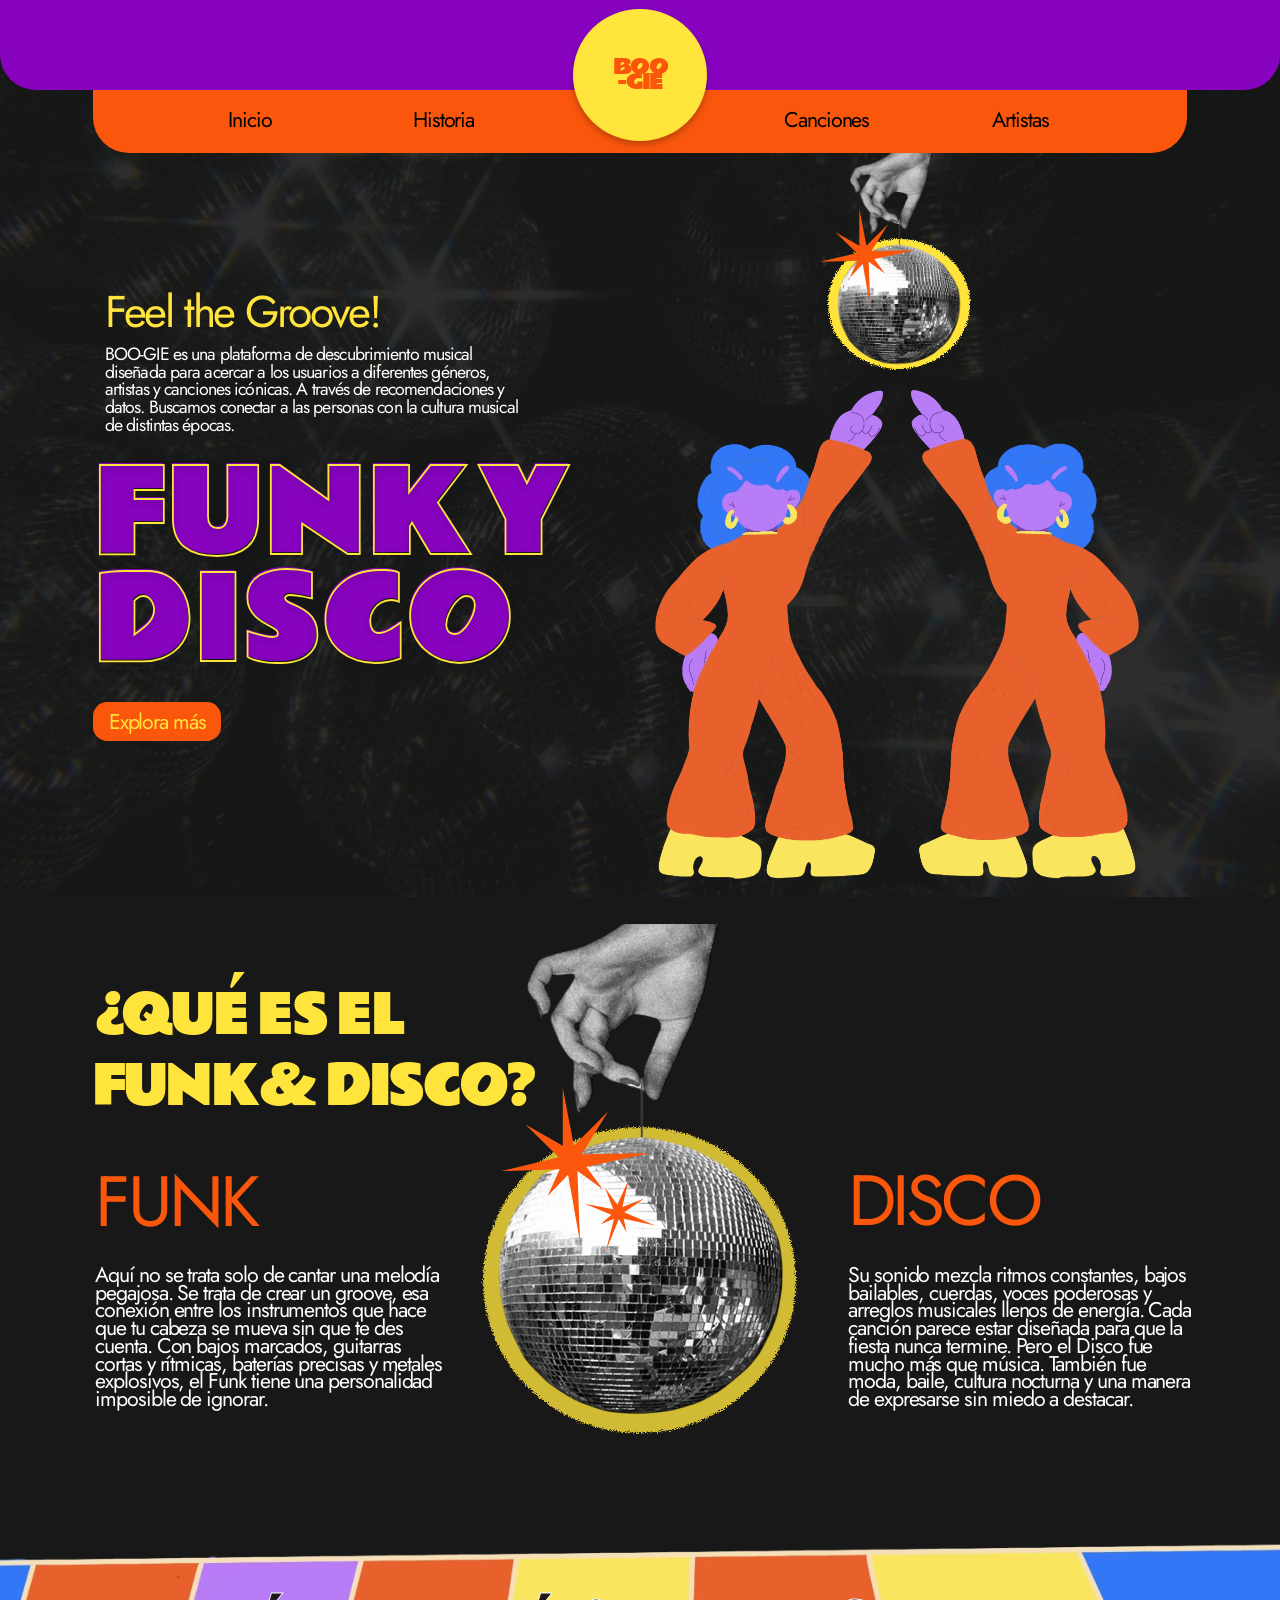
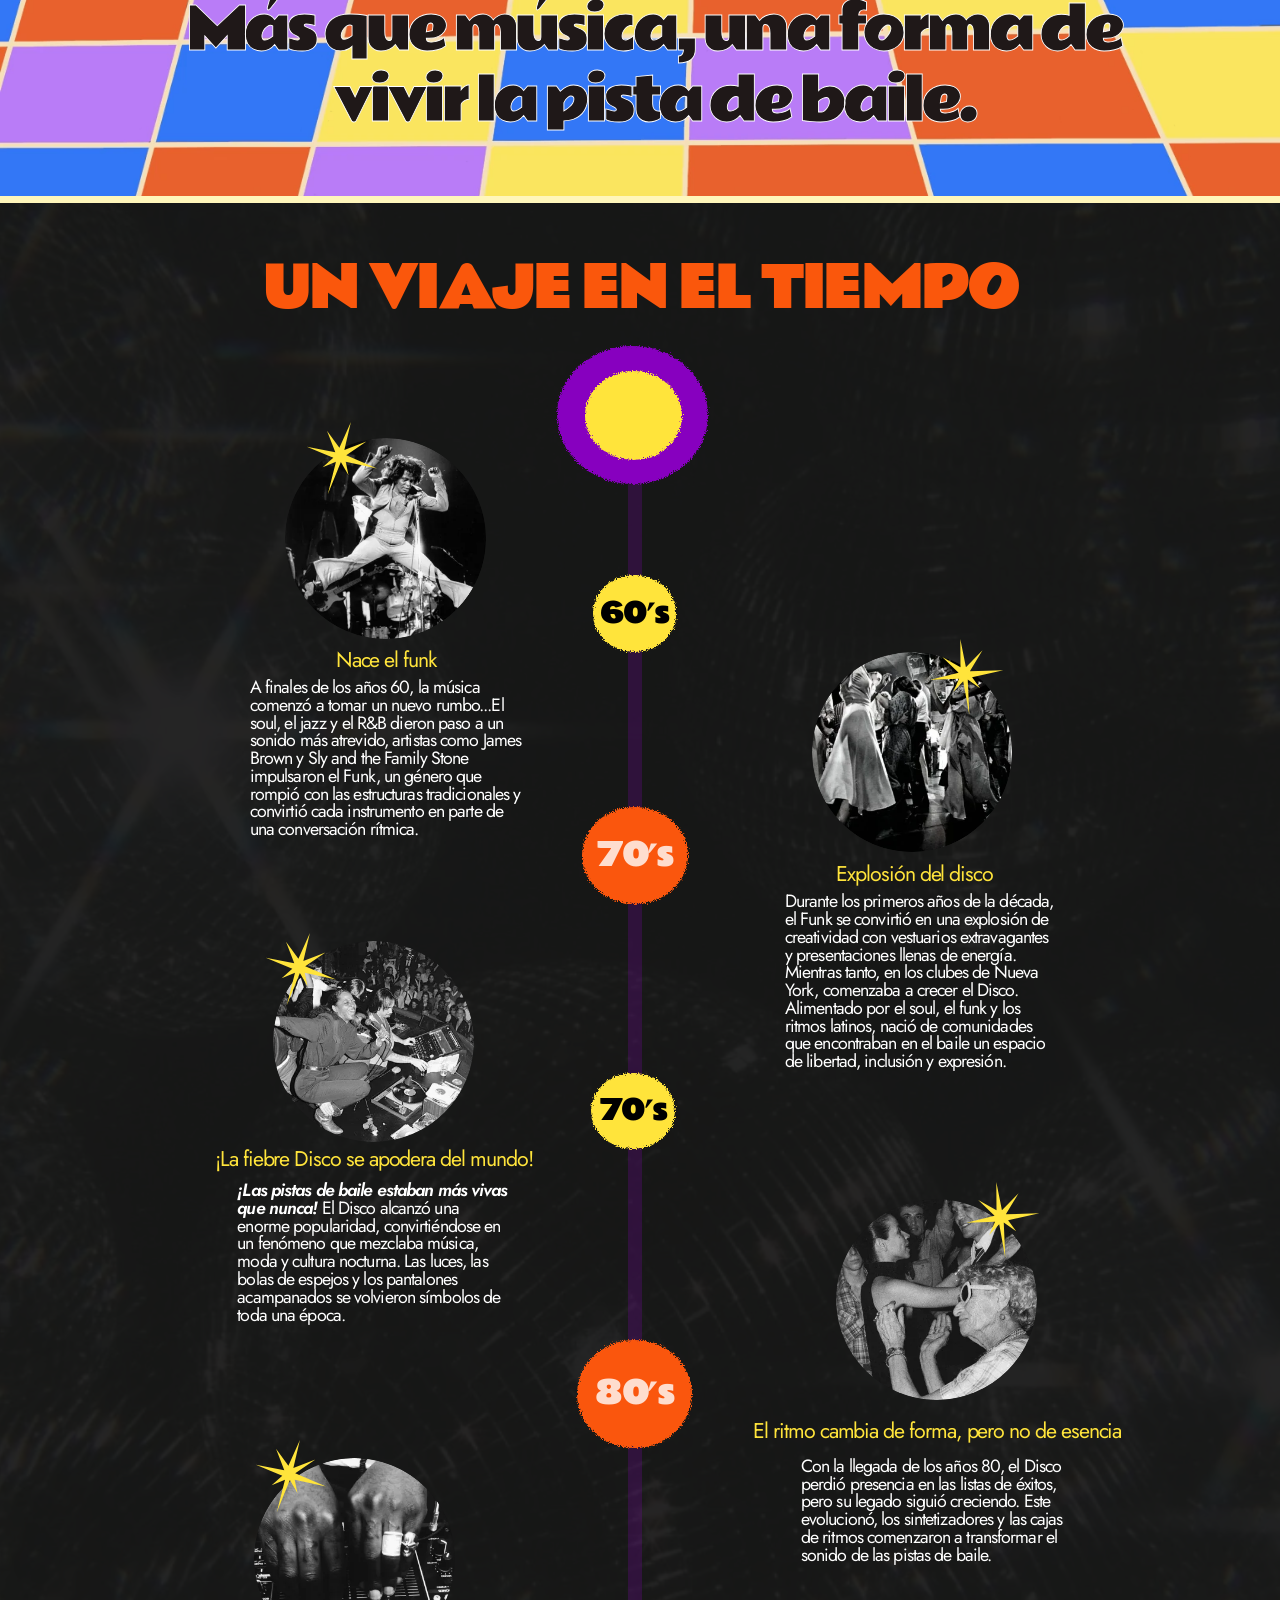
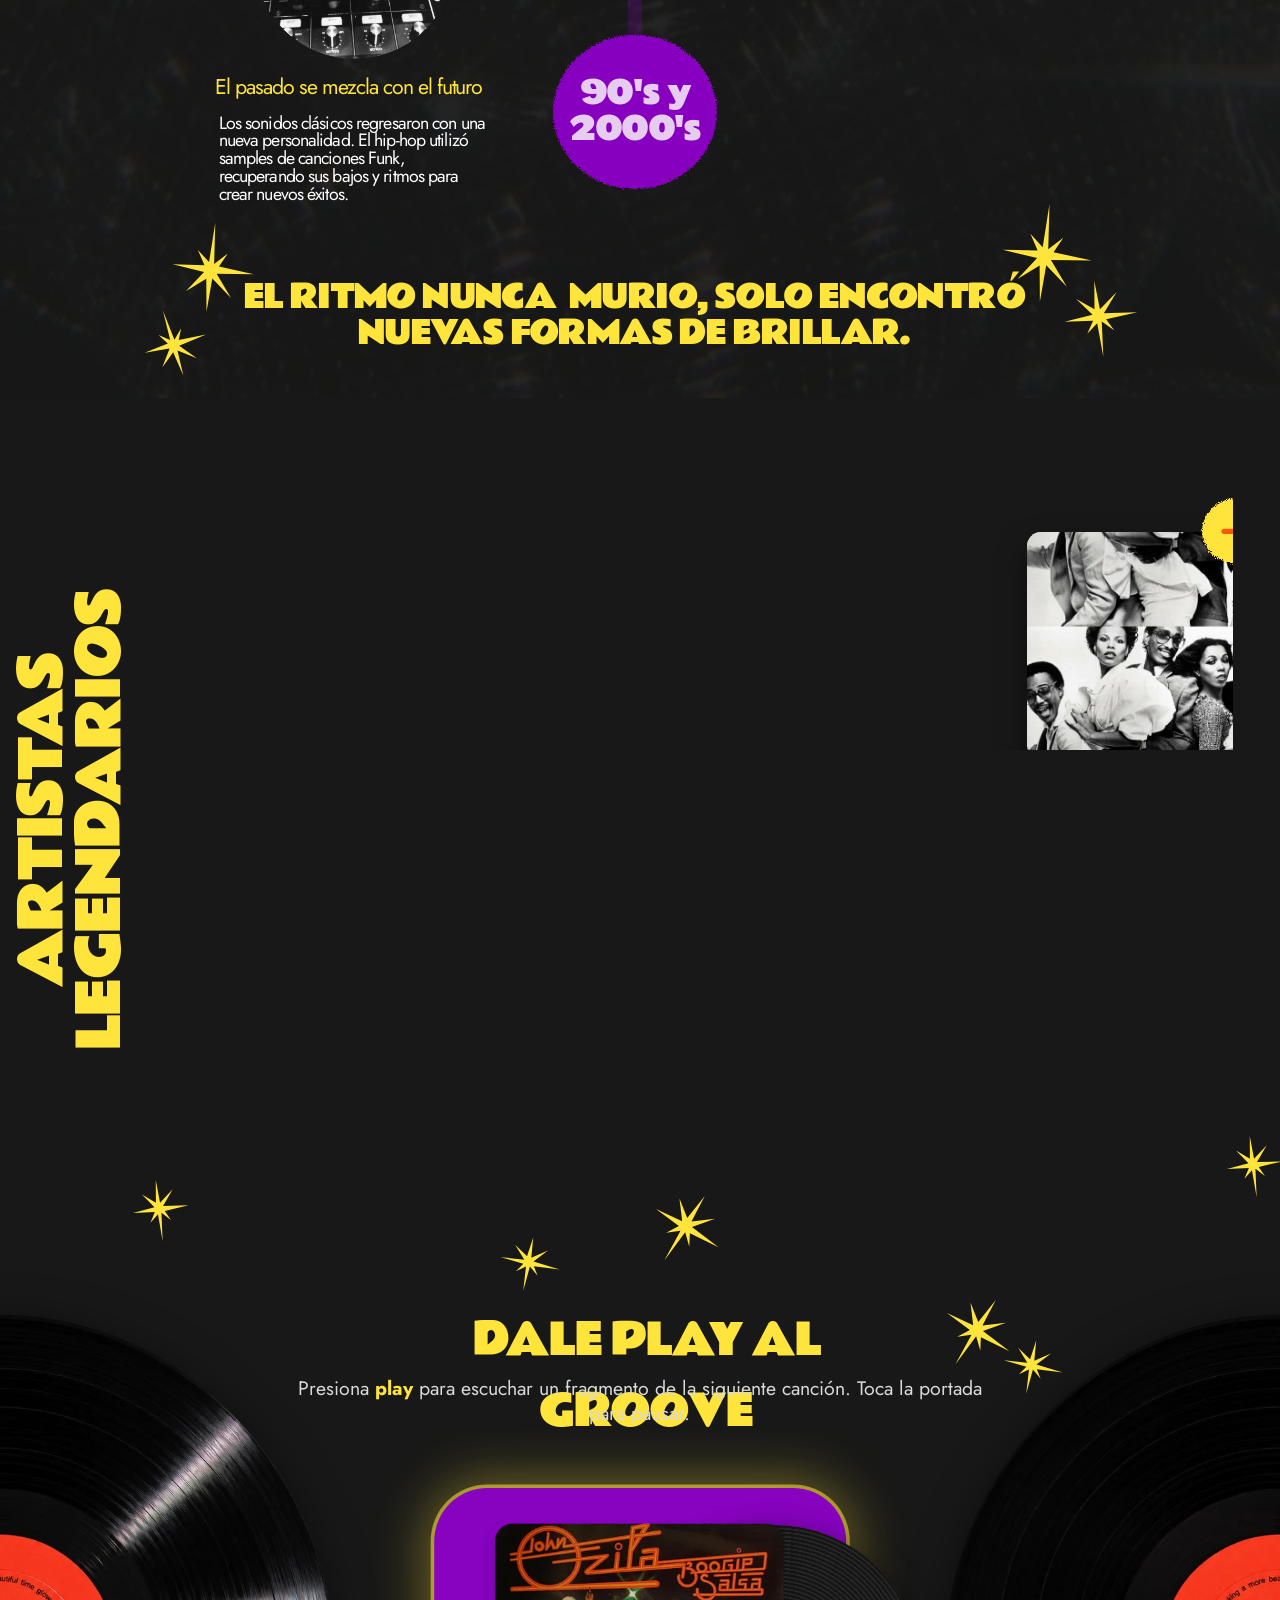
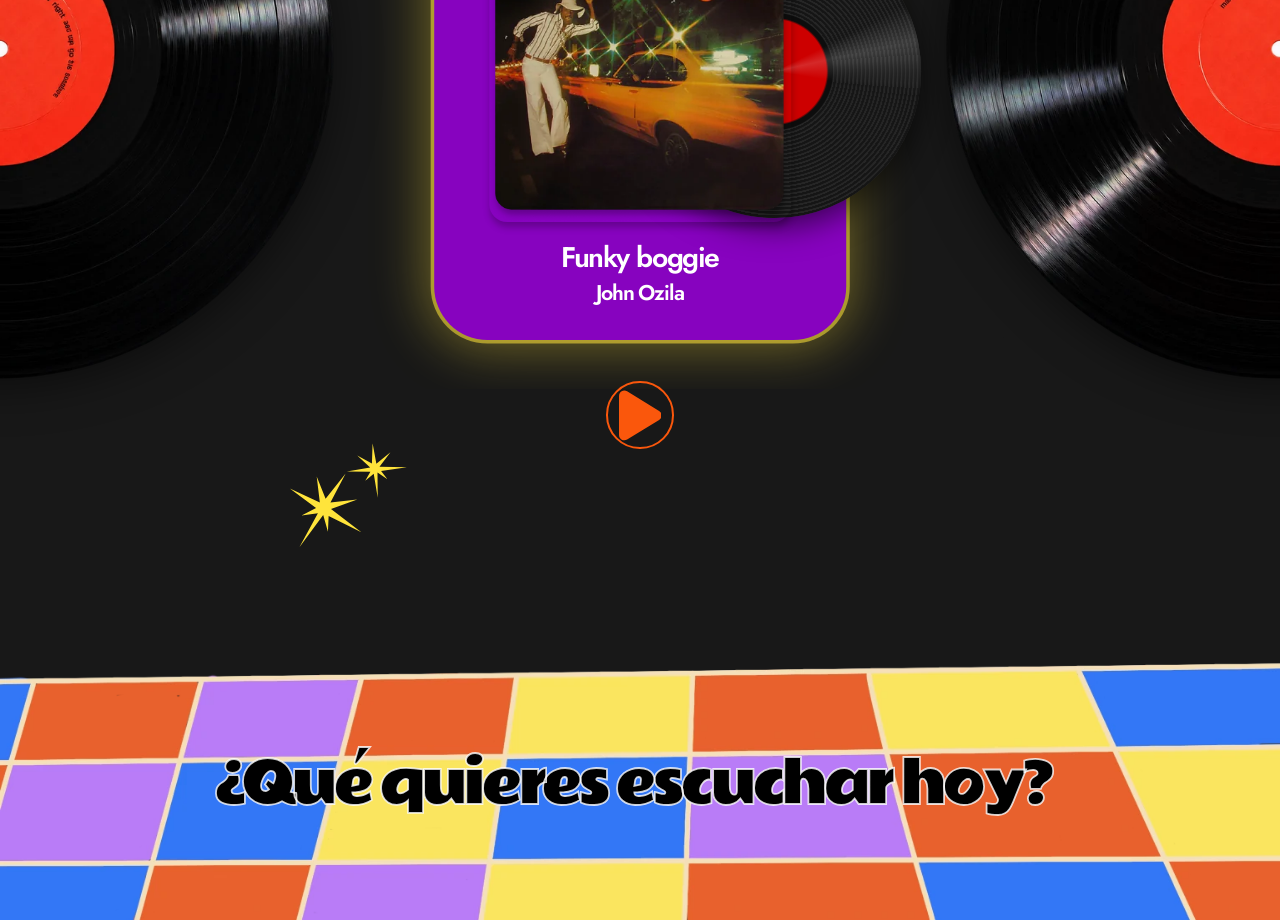
<file: boogie-figma/index.html>
<!DOCTYPE html>
<html lang="es">
<head>
  <meta charset="UTF-8">
  <meta name="viewport" content="width=device-width, initial-scale=1">
  <title>BOO-GIE · Funky Disco</title>
  <meta name="description" content="BOO-GIE es una plataforma de descubrimiento musical para conocer la historia, los artistas y las canciones del Funk y el Disco.">
  <link rel="icon" href="data:image/svg+xml,%3Csvg xmlns='http://www.w3.org/2000/svg' viewBox='0 0 100 100'%3E%3Ccircle cx='50' cy='50' r='48' fill='%23ffe43b'/%3E%3C/svg%3E">
  <link rel="preload" href="fonts/rammetto-one-latin-400-normal.woff2" as="font" type="font/woff2" crossorigin>
  <link rel="preload" href="fonts/jost-latin-400-normal.woff2" as="font" type="font/woff2" crossorigin>
  <link rel="stylesheet" href="css/styles.css">
  <script src="js/main.js" defer></script>
</head>
<body>

  <!-- Recursos SVG reutilizables (átomos): destellos, íconos y filtro de textura -->
  <svg class="sprite" aria-hidden="true" focusable="false">
    <defs>
      <!-- Efecto "Texture" de Figma para los círculos -->
      <filter id="textura" x="-10%" y="-10%" width="120%" height="120%">
        <feTurbulence type="fractalNoise" baseFrequency="0.9" numOctaves="2" seed="4" result="ruido"/>
        <feDisplacementMap in="SourceGraphic" in2="ruido" scale="6" xChannelSelector="R" yChannelSelector="G"/>
      </filter>
    </defs>
    <symbol id="s-burst" viewBox="0 0 168 175"><path d="M0 93.5L65 78L27.5 41L69.5 65V0L82 65L120.5 26.5L91 74.5L168 73L96 88.5L114.5 114L86 93.5L89 174.5L75.5 97.5L52.5 121.5L66 91.5L0 93.5Z"/></symbol>
    <symbol id="s-burst3" viewBox="0 0 107 111"><path d="M0 59.4756L41.3988 49.616L17.5149 26.0802L44.2649 41.3467V0L52.2262 41.3467L76.747 16.8567L57.9583 47.3897L107 46.4355L61.1429 56.2951L72.9256 72.5158L54.7738 59.4756L56.6845 111L48.0863 62.0201L33.4375 77.2865L42.0357 58.2034L0 59.4756Z"/></symbol>
    <symbol id="s-burst4" viewBox="0 0 83 86"><path d="M0 37.5077L32.6059 36.7629L18.4966 15.2678L36.0839 31.0196L42.7361 0L42.0492 32.2988L64.3625 17.8658L45.3719 37.7535L82.2718 44.918L46.3253 44.9464L52.5442 59.009L41.0413 46.3091L34.1833 85.2713L35.6211 47.1434L22.1887 56.2429L31.7015 43.3078L0 37.5077Z"/></symbol>
    <symbol id="s-spark7" viewBox="0 0 82 86"><path d="M0 45.8739L31.6706 38.0844L13.2404 20.1556L33.822 31.7241L33.5975 0L39.9227 31.6809L58.5802 12.7575L44.3481 36.2864L81.9238 35.2884L46.8368 43.102L55.954 55.4837L41.9734 45.5769L43.7173 85.0996L36.8626 47.5654L25.72 59.3583L32.2053 44.6698L0 45.8739Z"/></symbol>
    <symbol id="s-spark13" viewBox="0 0 72 77"><path d="M71.9004 33.9008L43.4114 32.91L55.7776 13.8681L40.3825 27.7496L34.6246 0L35.1679 28.8316L15.6964 15.7279L32.2549 33.6664L0 39.6911L31.4092 40.076L25.9504 52.5637L36.0238 41.345L41.9475 76.1849L40.7584 42.1438L52.4793 50.3989L44.19 38.7599L71.9004 33.9008Z"/></symbol>
    <symbol id="s-spark14" viewBox="0 0 92 101"><path d="M91.2773 53.3569L55.9309 44.7171L76.1366 23.3529L53.4355 37.2786L53.1717 0L46.6502 37.3266L25.5953 15.3942L41.8034 42.8096L0 42.2451L39.1461 50.858L29.2074 65.5538L44.5946 53.6872L43.2948 100.154L50.3104 55.9409L62.8927 69.617L55.4429 52.4634L91.2773 53.3569Z"/></symbol>
    <symbol id="s-spark15" viewBox="0 0 101 110"><path d="M100.232 58.5911L61.4179 49.1037L83.6057 25.6437L58.6776 40.9355L58.3879 0L51.2267 40.9883L28.1063 16.9042L45.9044 47.0091L0 46.3892L42.9864 55.8471L32.0726 71.9845L48.9694 58.9538L47.5421 109.979L55.246 61.4287L69.0626 76.4464L60.8819 57.6099L100.232 58.5911Z"/></symbol>
    <symbol id="s-spark18" viewBox="0 0 81 84"><path d="M0 31.7L32.4309 35.1547L21.2032 12.0236L36.6186 29.9063L47.2049 0L42.3699 31.9422L66.3541 20.4986L44.9636 37.7789L80.6356 49.6294L44.984 45.0346L49.3427 59.7802L39.5686 45.7065L27.7568 83.4632L34.0861 45.8368L19.595 53.1333L30.6924 41.529L0 31.7Z"/></symbol>
    <symbol id="s-spark19" viewBox="0 0 63 69"><path d="M0 37.0806L24.1432 30.7928L10.0861 16.2904L25.7813 25.6508L25.5998 0L30.4326 25.6179L44.6509 10.3234L33.808 29.3432L62.4555 28.5485L35.7076 34.8548L42.6626 44.869L32.0005 36.8542L33.343 68.811L28.1047 38.4604L19.6134 47.9919L24.553 36.1176L0 37.0806Z"/></symbol>
    <symbol id="s-spark21" viewBox="0 0 68 62"><path d="M0 27.9247L26.5616 26.6159L13.723 11.5297L29.0457 22.4128L32.562 0L33.9924 23.1889L51.3111 12.3042L37.0401 27.0234L67.5931 31.287L38.2614 32.1612L44.2031 42.1025L34.0336 33.2643L30.8388 61.3802L29.6619 33.9917L19.2616 40.839L26.227 31.333L0 27.9247Z"/></symbol>
    <!-- Íconos -->
    <symbol id="i-plus" viewBox="0 0 448 512"><path d="M256 80c0-17.7-14.3-32-32-32s-32 14.3-32 32V224H48c-17.7 0-32 14.3-32 32s14.3 32 32 32H192V432c0 17.7 14.3 32 32 32s32-14.3 32-32V288H400c17.7 0 32-14.3 32-32s-14.3-32-32-32H256V80z"/></symbol>
    <symbol id="i-undo" viewBox="0 0 512 512"><path d="M125.7 160H176c17.7 0 32 14.3 32 32s-14.3 32-32 32H48c-17.7 0-32-14.3-32-32V64c0-17.7 14.3-32 32-32s32 14.3 32 32v51.2L97.6 97.6c87.5-87.5 229.3-87.5 316.8 0s87.5 229.3 0 316.8s-229.3 87.5-316.8 0c-12.5-12.5-12.5-32.8 0-45.3s32.8-12.5 45.3 0c62.5 62.5 163.8 62.5 226.3 0s62.5-163.8 0-226.3s-163.8-62.5-226.3 0L125.7 160z"/></symbol>
    <symbol id="i-play" viewBox="0 0 384 512"><path d="M73 39c-14.8-9.1-33.4-9.4-48.5-.9S0 62.6 0 80V432c0 17.4 9.4 33.4 24.5 41.9s33.7 8.1 48.5-.9L361 297c14.3-8.7 23-24.2 23-41s-8.7-32.2-23-41L73 39z"/></symbol>
    <symbol id="i-bars" viewBox="0 0 448 512"><path d="M0 96C0 78.3 14.3 64 32 64H416c17.7 0 32 14.3 32 32s-14.3 32-32 32H32C14.3 128 0 113.7 0 96zM0 256c0-17.7 14.3-32 32-32H416c17.7 0 32 14.3 32 32s-14.3 32-32 32H32c-17.7 0-32-14.3-32-32zM448 416c0 17.7-14.3 32-32 32H32c-17.7 0-32-14.3-32-32s14.3-32 32-32H416c17.7 0 32 14.3 32 32z"/></symbol>
    <symbol id="i-x" viewBox="0 0 384 512"><path d="M376.6 84.5c11.3-13.6 9.5-33.8-4.1-45.1s-33.8-9.5-45.1 4.1L192 206 56.6 43.5C45.3 29.9 25.1 28.1 11.5 39.4S-3.9 70.9 7.4 84.5L150.3 256 7.4 427.5c-11.3 13.6-9.5 33.8 4.1 45.1s33.8 9.5 45.1-4.1L192 306 327.4 468.5c11.3 13.6 31.5 15.4 45.1 4.1s15.4-31.5 4.1-45.1L233.7 256 376.6 84.5z"/></symbol>
  </svg>

  <a class="skip-link" href="#main">Saltar al contenido</a>
  <div class="lluvia" aria-hidden="true">
    <span style="--x:43%;--s:18px;--t:14.2s;--d:-0.9s;--drift:45px"><svg><use href="#s-spark7"/></svg></span>
    <span style="--x:70%;--s:14px;--t:13.9s;--d:-1.0s;--drift:4px"><svg><use href="#s-spark7"/></svg></span>
    <span style="--x:29%;--s:14px;--t:11.7s;--d:-7.5s;--drift:-30px"><svg><use href="#s-spark7"/></svg></span>
    <span style="--x:13%;--s:30px;--t:14.4s;--d:-14.9s;--drift:-45px"><svg><use href="#s-spark7"/></svg></span>
    <span style="--x:30%;--s:30px;--t:18.6s;--d:-10.4s;--drift:-10px"><svg><use href="#s-spark7"/></svg></span>
    <span style="--x:8%;--s:18px;--t:11.4s;--d:-15.5s;--drift:-23px"><svg><use href="#s-spark7"/></svg></span>
    <span style="--x:55%;--s:18px;--t:15.3s;--d:-10.3s;--drift:11px"><svg><use href="#s-spark7"/></svg></span>
    <span style="--x:89%;--s:18px;--t:11.8s;--d:-10.3s;--drift:-36px"><svg><use href="#s-spark7"/></svg></span>
    <span style="--x:49%;--s:14px;--t:15.4s;--d:-1.1s;--drift:-53px"><svg><use href="#s-spark7"/></svg></span>
    <span style="--x:81%;--s:18px;--t:15.0s;--d:-9.6s;--drift:39px"><svg><use href="#s-spark7"/></svg></span>
    <span style="--x:42%;--s:26px;--t:15.7s;--d:-8.2s;--drift:-22px"><svg><use href="#s-spark7"/></svg></span>
    <span style="--x:33%;--s:18px;--t:16.6s;--d:-4.4s;--drift:13px"><svg><use href="#s-spark7"/></svg></span>
    <span style="--x:40%;--s:30px;--t:15.0s;--d:-6.2s;--drift:-3px"><svg><use href="#s-spark7"/></svg></span>
    <span style="--x:38%;--s:30px;--t:18.8s;--d:-2.1s;--drift:-7px"><svg><use href="#s-spark7"/></svg></span>
  </div>
  <div class="progress" aria-hidden="true"><span></span></div>

  <!-- ===================== HEADER ===================== -->
  <header class="header">
    <div class="header__purple" aria-hidden="true"></div>
    <div class="header__orange" aria-hidden="true"></div>

    <nav class="header__nav" aria-label="Navegación principal">
      <ul>
        <li class="nav-inicio"><a href="#inicio">Inicio</a></li>
        <li class="nav-historia"><a href="#historia">Historia</a></li>
        <li class="nav-canciones"><a href="#canciones">Canciones</a></li>
        <li class="nav-artistas"><a href="#artistas">Artistas</a></li>
      </ul>
    </nav>

    <a class="logo" href="#inicio" aria-label="BOO-GIE, ir al inicio">
      <span aria-hidden="true">BOO<br>-GIE</span>
    </a>

    <!-- Menú hamburguesa  -->
    <a class="menu-btn" href="#menu" aria-label="Abrir menú">
      <svg aria-hidden="true"><use href="#i-bars"/></svg>
    </a>
  </header>

  <div class="menu" id="menu">
    <a class="menu__close" href="#cerrar-menu" aria-label="Cerrar menú">
      <svg aria-hidden="true"><use href="#i-x"/></svg>
    </a>
    <nav aria-label="Menú del celular">
      <ul>
        <li><a href="#inicio">Inicio</a></li>
        <li><a href="#historia">Historia</a></li>
        <li><a href="#canciones">Canciones</a></li>
        <li><a href="#artistas">Artistas</a></li>
      </ul>
    </nav>
  </div>
  <a class="menu__scrim" href="#cerrar-menu" tabindex="-1" aria-hidden="true"></a>
  <span class="menu__anchor" id="cerrar-menu"></span>

  <main id="main">

    <!-- ===================== HERO ===================== -->
    <section class="sec hero" id="inicio" aria-labelledby="titulo-hero" style="--sh:1009;--msh:874">
      <div class="bg-textura a-bleed hero__bg" style="--y:49;--h:960;--my:5;--mh:869" aria-hidden="true"></div>

      <div class="stage">
        <img class="a" src="img/hero-bailarinas.webp" width="936" height="948"
             style="--x:737.4;--y:438.8;--w:543.6;--h:550.5;--mx:48;--my:536;--mw:322.7;--mh:326.9"
             alt="Ilustración de dos bailarinas con enterizo naranja, cabello azul y botas amarillas que señalan hacia arriba">

        <p class="a t-kicker reveal" style="--x:118;--y:311;--mx:29;--my:75">Feel the Groove!</p>

        <p class="a t-lead reveal" style="--x:118;--y:389;--w:466;--mx:29;--my:140;--mw:304">BOO-GIE es una plataforma de descubrimiento musical diseñada para acercar a los usuarios a diferentes géneros, artistas y canciones icónicas. A través de recomendaciones y datos. Buscamos conectar a las personas con la cultura musical de distintas épocas.</p>

        <span class="a blob blob--yellow" style="--x:931;--y:269;--w:160;--h:146;--mx:170;--my:439;--mw:85;--mh:78" aria-hidden="true"></span>

        <h1 class="a t-hero" id="titulo-hero" data-text="FUNKY DISCO" style="--x:103;--y:518;--w:506;--mx:29;--my:273;--mw:398">FUNKY DISCO</h1>

        <img class="a" src="img/bola-disco-mini.webp" width="181" height="277"
             style="--x:920;--y:172;--w:181;--h:277;--mx:163;--my:387;--mw:97;--mh:149"
             alt="Mano sosteniendo una pequeña bola de disco de espejos">

        <svg class="a deco deco--orange" style="--x:923;--y:235;--w:107;--h:111;--mx:164;--my:422;--mw:59;--mh:58" aria-hidden="true"><use href="#s-burst3"/></svg>

        <a class="a btn-cta" href="#que-es" style="--x:105;--y:790;--w:144;--h:44;--mx:31;--my:404;--mw:88;--mh:26">Explora más</a>
      </div>
    </section>

    <!-- ===================== ¿QUÉ ES EL FUNK & DISCO? ===================== -->
    <section class="sec about" id="que-es" aria-labelledby="titulo-que-es" style="--sh:641;--msh:616">
      <div class="stage">
        <h2 class="a t-h2 t-about reveal" id="titulo-que-es" style="--x:103;--y:95;--w:545;--mx:31;--my:19">¿QUÉ ES EL<br class="d-only"> FUNK&amp; DISCO?</h2>

        <span class="a blob blob--yellow80 d-only" style="--x:543;--y:259;--w:353;--h:344" aria-hidden="true"></span>
        <img class="a d-only" src="img/bola-disco.webp" width="630" height="965" loading="lazy"
             style="--x:510;--y:31;--w:420;--h:643"
             alt="Mano en blanco y negro sosteniendo una gran bola de disco de espejos">
        <svg class="a deco deco--orange d-only" style="--x:564;--y:215;--w:168;--h:175" aria-hidden="true"><use href="#s-burst"/></svg>
        <svg class="a deco deco--orange d-only" style="--x:655.5;--y:316;--w:83;--h:86;--r:12deg" aria-hidden="true"><use href="#s-burst4"/></svg>

        <article class="genre">
          <h3 class="a t-genre reveal" style="--x:107;--y:303;--mx:31;--my:99">FUNK</h3>
          <p class="a t-body reveal" style="--x:107;--y:415;--w:396;--mx:31;--my:186;--mw:286">Aquí no se trata solo de cantar una melodía pegajosa. Se trata de crear un groove, esa conexión entre los instrumentos que hace que tu cabeza se mueva sin que te des cuenta. Con bajos marcados, guitarras cortas y rítmicas, baterías precisas y metales explosivos, el Funk tiene una personalidad imposible de ignorar.</p>
        </article>

        <article class="genre">
          <h3 class="a t-genre reveal" style="--x:954;--y:302;--mx:150;--my:345">DISCO</h3>
          <p class="a t-body t-body--right-m reveal" style="--x:954;--y:415;--w:396;--mx:84;--my:438;--mw:286">Su sonido mezcla ritmos constantes, bajos bailables, cuerdas, voces poderosas y arreglos musicales llenos de energía. Cada canción parece estar diseñada para que la fiesta nunca termine. Pero el Disco fue mucho más que música. También fue moda, baile, cultura nocturna y una manera de expresarse sin miedo a destacar.</p>
        </article>
      </div>
    </section>

    <!-- ===================== PARALLAX  ===================== -->
    <section class="sec band" aria-labelledby="titulo-band" style="--sh:378;--msh:253">
      <img class="a-bleed piso parallax-capa" src="img/piso-disco.webp" width="1534" height="402" loading="lazy"
           style="--y:0;--h:377;--my:152;--mh:105"
           alt="Pista de baile de baldosas naranjas, moradas, azules y amarillas">
      <div class="stage">
        <h2 class="a t-band reveal" id="titulo-band" style="--x:207;--y:144;--w:1056;--mx:39;--my:12;--mw:328">Más que música, una forma de<br> vivir la pista de baile.</h2>
      </div>
      <div class="a-bleed band__line d-only" style="--y:370;--h:8" aria-hidden="true"></div>
    </section>

    <!-- ===================== HISTORIA ===================== -->
    <section class="sec history" id="historia" aria-labelledby="titulo-historia" style="--sh:2020;--msh:877">
      <div class="bg-textura bg-textura--soft a-bleed" style="--y:0;--h:2020;--my:0;--mh:877" aria-hidden="true"></div>

      <div class="stage">
        <h2 class="a t-h2 t-history reveal" id="titulo-historia" style="--x:295;--y:57;--w:851;--mx:29;--my:0;--mw:364">UN VIAJE EN EL TIEMPO</h2>

        <div class="tl-wrap">
        <span class="a tl-line" data-tl-line style="--x:706;--y:277;--w:16;--h:1377;--mx:203;--my:106;--mw:7;--mh:569" aria-hidden="true"></span>
        <span class="a blob blob--purple tl-start" style="--x:627;--y:161;--w:170;--h:156;--mx:165;--my:68;--mw:81;--mh:74" aria-hidden="true"></span>
        <span class="a blob blob--yellow tl-start tl-start--in" style="--x:658;--y:189;--w:109;--h:100;--mx:180;--my:82;--mw:51;--mh:47" aria-hidden="true"></span>

        <ol class="timeline">
          <!-- 60's -->
          <li>
            <svg class="a tl-con tl-con--l" data-tl-con viewBox="0 0 210 94" preserveAspectRatio="none" style="--x:492;--y:376;--w:210;--h:94;--mx:97;--my:171;--mw:100;--mh:42" aria-hidden="true"><path d="M210 91.5H149.722V2.5H0"/></svg>
            <span class="a blob blob--yellow tl-year tl-year--dark" style="--x:667;--y:419;--w:94;--h:86;--mx:182;--my:191;--mw:45;--mh:40">60´s</span>
            <img class="a tl-photo" src="img/tl-60s.webp" width="339" height="339" loading="lazy" style="--x:321;--y:265;--w:226;--h:226;--mx:60;--my:116;--mw:81;--mh:81" alt="James Brown saltando con las piernas abiertas sobre el escenario frente a su banda">
            <svg class="a deco deco--yellow" style="--x:343.5;--y:246;--w:83;--h:86;--r:12deg;--mx:67.5;--my:108.5;--mw:30;--mh:31" aria-hidden="true"><use href="#s-burst4"/></svg>
            <h3 class="a tl-title" style="--x:376;--y:474;--w:116;--mx:50;--my:169;--mw:100;--mh:47">Nace el funk</h3>
            <p class="a tl-text" style="--x:281;--y:536;--w:306;--mx:31;--my:219;--mw:139">A finales de los años 60, la música comenzó a tomar un nuevo rumbo...El soul, el jazz y el R&amp;B dieron paso a un sonido más atrevido, artistas como James Brown y Sly and the Family Stone impulsaron el Funk, un género que rompió con las estructuras tradicionales y convirtió cada instrumento en parte de una conversación rítmica.</p>
          </li>
          <!-- 70's (1) -->
          <li>
            <svg class="a tl-con tl-con--r" data-tl-con viewBox="0 0 210 101" preserveAspectRatio="none" style="--x:716;--y:637;--w:210;--h:101;--mx:226;--my:246;--mw:63;--mh:51" aria-hidden="true"><path d="M210 2.5H149.722V98.5H0"/></svg>
            <span class="a blob blob--orange tl-year" style="--x:655;--y:680;--w:119;--h:109;--mx:176;--my:271;--mw:57;--mh:52">70´s</span>
            <img class="a tl-photo" src="img/tl-70s-a.webp" width="339" height="339" loading="lazy" style="--x:913;--y:505;--w:226;--h:226;--mx:282;--my:211;--mw:75;--mh:75" alt="Personas bailando en una discoteca de los años setenta">
            <svg class="a deco deco--yellow" style="--x:1046;--y:491;--w:83;--h:86;--mx:332;--my:206;--mw:27;--mh:28" aria-hidden="true"><use href="#s-spark7"/></svg>
            <h3 class="a tl-title" style="--x:941;--y:715;--w:176;--mx:279;--my:252;--mw:83;--mh:37">Explosión del disco</h3>
            <p class="a tl-text" style="--x:883;--y:777;--w:306;--mx:252;--my:304;--mw:134">Durante los primeros años de la década, el Funk se convirtió en una explosión de creatividad con vestuarios extravagantes y presentaciones llenas de energía. Mientras tanto, en los clubes de Nueva York, comenzaba a crecer el Disco. Alimentado por el soul, el funk y los ritmos latinos, nació de comunidades que encontraban en el baile un espacio de libertad, inclusión y expresión.</p>
          </li>
          <!-- 70's (2) -->
          <li>
            <svg class="a tl-con tl-con--l" data-tl-con viewBox="0 0 164 79" preserveAspectRatio="none" style="--x:512;--y:946;--w:164;--h:79;--mx:130;--my:371;--mw:64;--mh:35" aria-hidden="true"><path d="M0 2.5H47.0741V76.5H164"/></svg>
            <span class="a blob blob--yellow tl-year tl-year--dark tl-year--sm" style="--x:665;--y:979;--w:94;--h:86;--mx:181;--my:382;--mw:45;--mh:41">70´s</span>
            <img class="a tl-photo" src="img/tl-70s-b.webp" width="339" height="339" loading="lazy" style="--x:307;--y:831;--w:226;--h:226;--mx:57;--my:331;--mw:80;--mh:80" alt="Una DJ sonriente pinchando discos en una cabina rodeada de público">
            <svg class="a deco deco--yellow" style="--x:296.5;--y:821;--w:83;--h:86;--r:12deg;--mx:48;--my:323;--mw:35;--mh:36" aria-hidden="true"><use href="#s-burst4"/></svg>
            <h3 class="a tl-title" style="--x:240;--y:1036;--w:361;--mx:7;--my:382;--mw:171;--mh:52">¡La fiebre Disco se apodera del mundo!</h3>
            <p class="a tl-text" style="--x:267;--y:1102;--w:306;--mx:24;--my:431;--mw:145"><strong><em>¡Las pistas de baile estaban más vivas que nunca!</em></strong> El Disco alcanzó una enorme popularidad, convirtiéndose en un fenómeno que mezclaba música, moda y cultura nocturna. Las luces, las bolas de espejos y los pantalones acampanados se volvieron símbolos de toda una época.</p>
          </li>
          <!-- 80's -->
          <li>
            <svg class="a tl-con tl-con--r" data-tl-con viewBox="0 0 210 101" preserveAspectRatio="none" style="--x:731;--y:1238;--w:210;--h:101;--mx:190;--my:477;--mw:83;--mh:38" aria-hidden="true"><path d="M210 2.5H149.722V98.5H0"/></svg>
            <span class="a blob blob--orange tl-year" style="--x:649;--y:1279;--w:130;--h:122;--mx:175;--my:496;--mw:62;--mh:58">80´s</span>
            <img class="a tl-photo" src="img/tl-80s.webp" width="339" height="339" loading="lazy" style="--x:941;--y:1121;--w:226;--h:226;--mx:273;--my:432;--mw:89;--mh:87" alt="Mujer con gafas blancas bailando junto a otras personas en una fiesta">
            <svg class="a deco deco--yellow" style="--x:1087;--y:1102;--w:83;--h:86;--mx:330;--my:418;--mw:39;--mh:41" aria-hidden="true"><use href="#s-spark7"/></svg>
            <h3 class="a tl-title" style="--x:846;--y:1341;--w:417;--mx:261;--my:525;--mw:112;--mh:38">El ritmo cambia de forma, pero no de esencia</h3>
            <p class="a tl-text" style="--x:901;--y:1412;--w:306;--mx:251;--my:549;--mw:128">Con la llegada de los años 80, el Disco perdió presencia en las listas de éxitos, pero su legado siguió creciendo. Este evolucionó, los sintetizadores y las cajas de ritmos comenzaron a transformar el sonido de las pistas de baile.</p>
          </li>
          <!-- 90's y 2000's -->
          <li>
            <svg class="a tl-con tl-con--l" data-tl-con viewBox="0 0 210 139" preserveAspectRatio="none" style="--x:439;--y:1554;--w:210;--h:139;--mx:126;--my:614;--mw:93;--mh:47" aria-hidden="true"><path d="M210 136.5H149.722V2.5H0"/></svg>
            <span class="a blob blob--purple tl-year tl-year--two" style="--x:622;--y:1611;--w:185;--h:174;--mx:163;--my:624;--mw:88;--mh:82">90's y 2000's</span>
            <img class="a tl-photo" src="img/tl-90s.webp" width="339" height="339" loading="lazy" style="--x:286;--y:1412;--w:226;--h:226;--mx:54;--my:563;--mw:88;--mh:88" alt="Manos con anillos de un DJ sobre los controles de una consola de mezcla">
            <svg class="a deco deco--yellow" style="--x:285.5;--y:1391;--w:83;--h:86;--r:12deg;--mx:48;--my:558;--mw:35;--mh:36" aria-hidden="true"><use href="#s-burst4"/></svg>
            <h3 class="a tl-title" style="--x:241;--y:1629;--w:303;--mx:50;--my:657;--mw:94;--mh:38">El pasado se mezcla con el futuro</h3>
            <p class="a tl-text" style="--x:246;--y:1701;--w:306;--mx:35;--my:681;--mw:122">Los sonidos clásicos regresaron con una nueva personalidad. El hip-hop utilizó samples de canciones Funk, recuperando sus bajos y ritmos para crear nuevos éxitos.</p>
          </li>
        </ol>
        </div>

        <div class="tl-quote">
        <p class="a t-quote reveal" style="--x:267;--y:1887;--w:891;--mx:83;--my:767;--mw:247">EL RITMO NUNCA&nbsp; MURIO, SOLO ENCONTRÓ NUEVAS FORMAS DE BRILLAR.</p>
        <svg class="a deco deco--yellow" style="--x:1197;--y:1888;--w:83;--h:86;--mx:334;--my:780;--mw:39;--mh:41" aria-hidden="true"><use href="#s-spark7"/></svg>
        <svg class="a deco deco--yellow" style="--x:161;--y:1918;--w:72;--h:77;--r:168deg;--mx:35;--my:793;--mw:41;--mh:42" aria-hidden="true"><use href="#s-spark13"/></svg>
        <svg class="a deco deco--yellow" style="--x:194;--y:1822;--w:92;--h:101;--r:180deg;--mx:54;--my:746;--mw:44;--mh:48" aria-hidden="true"><use href="#s-spark14"/></svg>
        <svg class="a deco deco--yellow" style="--x:1127;--y:1801;--w:101;--h:110;--r:180deg;--mx:301;--my:733;--mw:48;--mh:52" aria-hidden="true"><use href="#s-spark15"/></svg>
        </div>
      </div>
    </section>

    <!-- ===================== ARTISTAS ===================== -->
    <section class="sec artists" id="artistas" aria-labelledby="titulo-artistas" style="--sh:1000;--msh:758">
      <div class="stage">
        <h2 class="a t-h2 t-artists reveal" id="titulo-artistas" style="--x:10;--y:150;--w:140;--h:650;--mx:0;--my:24;--mw:402;--mh:80">ARTISTAS<br class="d-only"> LEGENDARIOS</h2>

        <svg class="a deco deco--yellow d-only" style="--x:150;--y:880;--w:63;--h:69" aria-hidden="true"><use href="#s-spark19"/></svg>
        <svg class="a deco deco--yellow d-only" style="--x:1380;--y:830;--w:63;--h:69" aria-hidden="true"><use href="#s-spark19"/></svg>
        <svg class="a deco deco--yellow d-only" style="--x:732.5;--y:893;--w:81;--h:84;--r:19deg" aria-hidden="true"><use href="#s-spark18"/></svg>
        <svg class="a deco deco--yellow d-only" style="--x:563;--y:943.5;--w:68;--h:62;--r:9deg" aria-hidden="true"><use href="#s-spark21"/></svg>

        <div class="a cards-scroll" style="--x:150;--y:100;--w:1290;--h:700;--mx:26;--my:113;--mw:376;--mh:645">
          <ul class="cards" role="list">

            <li>
              <article class="flip" aria-labelledby="a1">
                <input class="flip__input" type="checkbox" id="flip-1" aria-label="Ver la historia de James Brown">
                <div class="flip__inner">
                  <div class="flip__face flip__front">
                    <img src="img/artista-james-brown.webp" width="599" height="629" loading="lazy" alt="James Brown cantando con energía sobre el escenario, con traje claro">
                    <h3 class="flip__name" id="a1">James Brown</h3>
                    <p class="flip__meta">1933–2006 · Estados Unidos</p>
                    <p class="flip__desc">Ayudó a definir el sonido del Funk con ritmos sincopados y un poderoso énfasis en el primer tiempo del compás.</p>
                    <label class="flip__btn flip__btn--plus" for="flip-1"><svg aria-hidden="true"><use href="#i-plus"/></svg><span class="sr-only">Ver la historia de James Brown</span></label>
                  </div>
                  <div class="flip__face flip__back">
                    <h4>El padrino del Funk</h4>
                    <p>Cantante, compositor y uno de los grandes revolucionarios de la música. James Brown transformó el soul al darle mayor protagonismo al ritmo, creando las bases de lo que hoy conocemos como Funk. Sus canciones, llenas de energía y movimientos explosivos, inspiraron a generaciones de músicos.</p>
                    <label class="flip__btn flip__btn--back" for="flip-1"><svg aria-hidden="true"><use href="#i-undo"/></svg><span class="sr-only">Volver a la tarjeta de James Brown</span></label>
                  </div>
                </div>
              </article>
            </li>

            <li>
              <article class="flip" aria-labelledby="a2">
                <input class="flip__input" type="checkbox" id="flip-2" aria-label="Ver la historia de Donna Summer">
                <div class="flip__inner">
                  <div class="flip__face flip__front">
                    <img src="img/artista-donna-summer.webp" width="599" height="626" loading="lazy" alt="Donna Summer cantando con un micrófono, con su cabello rizado y voluminoso">
                    <h3 class="flip__name" id="a2">Donna Summer</h3>
                    <p class="flip__meta">1948–2012 · Estados Unidos</p>
                    <p class="flip__desc">Junto con el productor Giorgio Moroder, ayudó a transformar la música de baile con <em>I Feel Love</em>, una canción pionera del disco electrónico.</p>
                    <label class="flip__btn flip__btn--plus" for="flip-2"><svg aria-hidden="true"><use href="#i-plus"/></svg><span class="sr-only">Ver la historia de Donna Summer</span></label>
                  </div>
                  <div class="flip__face flip__back">
                    <h4>La reina del Disco</h4>
                    <p>Donna Summer fue una de las voces más importantes de la era disco. Su estilo combinaba interpretaciones poderosas, melodías irresistibles y sonidos electrónicos que parecían adelantados a su época.</p>
                    <label class="flip__btn flip__btn--back" for="flip-2"><svg aria-hidden="true"><use href="#i-undo"/></svg><span class="sr-only">Volver a la tarjeta de Donna Summer</span></label>
                  </div>
                </div>
              </article>
            </li>

            <li>
              <article class="flip" aria-labelledby="a3">
                <input class="flip__input" type="checkbox" id="flip-3" aria-label="Ver la historia de Earth, Wind &amp; Fire">
                <div class="flip__inner">
                  <div class="flip__face flip__front">
                    <img src="img/artista-ewf.webp" width="599" height="544" loading="lazy" alt="Integrantes de Earth, Wind &amp; Fire tocando bajo, cantando y tocando guitarra en un concierto">
                    <h3 class="flip__name" id="a3">Earth, Wind &amp; Fire</h3>
                    <p class="flip__meta">Formados en 1969 · Estados Unidos</p>
                    <p class="flip__desc">Llevaron el Funk a un público internacional con un sonido sofisticado, positivo y extremadamente bailable.</p>
                    <label class="flip__btn flip__btn--plus" for="flip-3"><svg aria-hidden="true"><use href="#i-plus"/></svg><span class="sr-only">Ver la historia de Earth, Wind &amp; Fire</span></label>
                  </div>
                  <div class="flip__face flip__back">
                    <h4>Los maestros del groove</h4>
                    <p>Fundada por Maurice White, esta banda combinó Funk, soul, jazz y elementos de la música disco para crear canciones llenas de alegría. Sus armonías vocales, secciones de viento y ritmos contagiosos los convirtieron en uno de los grupos más queridos de los 70.</p>
                    <label class="flip__btn flip__btn--back" for="flip-3"><svg aria-hidden="true"><use href="#i-undo"/></svg><span class="sr-only">Volver a la tarjeta de Earth, Wind &amp; Fire</span></label>
                  </div>
                </div>
              </article>
            </li>

            <li>
              <article class="flip" aria-labelledby="a4">
                <input class="flip__input" type="checkbox" id="flip-4" aria-label="Ver la historia de Chic">
                <div class="flip__inner">
                  <div class="flip__face flip__front">
                    <img src="img/artista-chic.webp" width="599" height="624" loading="lazy" alt="Integrantes de la banda Chic posando juntos con ropa elegante">
                    <h3 class="flip__name" id="a4">Chic</h3>
                    <p class="flip__meta">Formados en 1976 · Estados Unidos</p>
                    <p class="flip__desc">Perfeccionaron un estilo de disco-funk que influyó en la música dance, el hip-hop y el pop, especialmente gracias a canciones como <em>Good Times</em>.</p>
                    <label class="flip__btn flip__btn--plus" for="flip-4"><svg aria-hidden="true"><use href="#i-plus"/></svg><span class="sr-only">Ver la historia de Chic</span></label>
                  </div>
                  <div class="flip__face flip__back">
                    <h4>Elegancia con mucho groove</h4>
                    <p>Fundada por Nile Rodgers y Bernard Edwards, Chic logró una mezcla irresistible de Funk y Disco. Sus líneas de bajo, guitarras rítmicas y melodías elegantes marcaron una época.</p>
                    <label class="flip__btn flip__btn--back" for="flip-4"><svg aria-hidden="true"><use href="#i-undo"/></svg><span class="sr-only">Volver a la tarjeta de Chic</span></label>
                  </div>
                </div>
              </article>
            </li>
          </ul>
        </div>
      </div>
    </section>

    <!-- ===================== CANCIONES ===================== -->
    <section class="sec songs" id="canciones" aria-labelledby="titulo-canciones" style="--sh:1010;--msh:1010">
      <div class="stage">
        <!-- Vinilos decorativos -->
        <!-- Discos que giran con el scroll (bajar = gira, subir = retrocede) -->
        <img class="a d-only vinyl disco vinyl--right" data-disco src="img/disco.webp" width="900" height="900" loading="lazy" style="--x:1064;--y:29;--w:752;--h:752" alt="Disco de vinilo negro con etiqueta roja">
        <img class="a d-only vinyl disco vinyl--left" data-disco src="img/disco.webp" width="900" height="900" loading="lazy" style="--x:-376;--y:29;--w:752;--h:752" alt="">
        <img class="a m-only vinyl disco" data-disco src="img/disco.webp" width="900" height="900" loading="lazy" style="--mx:84;--my:0;--mw:234;--mh:234" alt="Disco de vinilo negro con etiqueta roja">

        <svg class="a deco deco--yellow" style="--x:1060;--y:10;--w:81;--h:84;--r:19deg;--mx:20;--my:160;--mw:81;--mh:84" aria-hidden="true"><use href="#s-spark18"/></svg>
        <svg class="a deco deco--yellow" style="--x:1128;--y:60;--w:68;--h:62;--r:9deg;--mx:300;--my:170;--mw:68;--mh:62" aria-hidden="true"><use href="#s-spark21"/></svg>
        <svg class="a deco deco--yellow d-only" style="--x:390;--y:850;--w:68;--h:62;--r:-7deg" aria-hidden="true"><use href="#s-spark21"/></svg>
        <svg class="a deco deco--yellow" style="--x:320;--y:880;--w:93;--h:96;--r:19deg;--mx:302;--my:930;--mw:68;--mh:62" aria-hidden="true"><use href="#s-spark18"/></svg>

        <!-- Reproductor: cada "play"  -->
        <div class="a player" style="--x:0;--y:210;--w:1440;--h:735;--mx:0;--my:390;--mw:402;--mh:520">
          <input class="sr-only" type="radio" name="cancion" id="c1" checked aria-label="Funky boggie, John Ozila">
          <input class="sr-only" type="radio" name="cancion" id="c2" aria-label="Let´s groove, Earth, Wind &amp; Fire">
          <input class="sr-only" type="radio" name="cancion" id="c3" aria-label="Soup for One, Chic">
          <input class="sr-only" type="radio" name="cancion" id="c4" aria-label="How Long, Lipps Inc.">
          <input class="sr-only" type="radio" name="cancion" id="c5" aria-label="Dance to Dance, Gino Soccio">
          <input class="sr-only" type="radio" name="cancion" id="c6" aria-label="I Feel Love, Donna Summer">

          <div class="player__viewport">
            <ul class="player__row" role="list">
              <li class="song song--dark" data-cancion="Funky Boogie" data-artista="John Ozila">
                <span class="song__disc" aria-hidden="true"></span>
                <img src="img/album-funky-boogie.webp" width="426" height="423" loading="lazy" alt="Portada del álbum Boogie Salsa de John Ozila: un hombre vestido de blanco junto a un auto naranja de noche">
                <h3>Funky boggie</h3><p>John Ozila</p>
              </li>
              <li class="song song--light" data-cancion="Let's Groove" data-artista="Earth, Wind &amp; Fire">
                <span class="song__disc" aria-hidden="true"></span>
                <img src="img/album-lets-groove.webp" width="428" height="424" loading="lazy" alt="Portada del álbum Raise! de Earth, Wind &amp; Fire con una estatua egipcia mitad máquina">
                <h3>Let´s groove</h3><p>Earth, Wind &amp; Fire</p>
              </li>
              <li class="song song--dark" data-cancion="Soup for One" data-artista="Chic">
                <span class="song__disc" aria-hidden="true"></span>
                <img src="img/album-soup-for-one.webp" width="429" height="424" loading="lazy" alt="Portada de The Best of Chic con los integrantes de la banda posando">
                <h3>Soup for One</h3><p>CHIC</p>
              </li>
              <li class="song song--light" data-cancion="How Long" data-artista="Lipps Inc.">
                <span class="song__disc" aria-hidden="true"></span>
                <img src="img/album-how-long.webp" width="434" height="431" loading="lazy" alt="Portada amarilla de Pucker Up de Lipps Inc. con una cara plateada futurista">
                <h3>How Long</h3><p>Lipps Inc.</p>
              </li>
              <li class="song song--dark" data-cancion="Dance to Dance" data-artista="Gino Soccio">
                <span class="song__disc" aria-hidden="true"></span>
                <img src="img/album-dance-to-dance.webp" width="414" height="412" loading="lazy" alt="Portada blanca del álbum Outline de Gino Soccio con figuras geométricas">
                <h3>Dance to Dance</h3><p>Gino Soccio</p>
              </li>
              <li class="song song--light" data-cancion="I Feel Love" data-artista="Donna Summer">
                <span class="song__disc" aria-hidden="true"></span>
                <img src="img/album-i-feel-love.webp" width="414" height="412" loading="lazy" alt="Portada de I Remember Yesterday de Donna Summer recostada sobre telas a rayas">
                <h3>I Feel Love</h3><p>Donna Summer</p>
              </li>
            </ul>
          </div>

          <div class="player__play">
            <label for="c2" class="play"><svg aria-hidden="true"><use href="#i-play"/></svg><span class="sr-only">Siguiente canción: Let´s groove</span></label>
            <label for="c3" class="play"><svg aria-hidden="true"><use href="#i-play"/></svg><span class="sr-only">Siguiente canción: Soup for One</span></label>
            <label for="c4" class="play"><svg aria-hidden="true"><use href="#i-play"/></svg><span class="sr-only">Siguiente canción: How Long</span></label>
            <label for="c5" class="play"><svg aria-hidden="true"><use href="#i-play"/></svg><span class="sr-only">Siguiente canción: Dance to Dance</span></label>
            <label for="c6" class="play"><svg aria-hidden="true"><use href="#i-play"/></svg><span class="sr-only">Siguiente canción: I Feel Love</span></label>
            <label for="c1" class="play"><svg aria-hidden="true"><use href="#i-play"/></svg><span class="sr-only">Siguiente canción: Funky boggie</span></label>
          </div>

          <!-- Fragmentos de audio -->
          <div class="player__audio">
            <button class="audio-btn" type="button" data-audio-toggle hidden aria-pressed="false">
              <span class="eq" aria-hidden="true"><i></i><i></i><i></i><i></i></span>
              <span data-audio-label>Pausar</span>
            </button>
            <p class="audio-status" data-audio-status aria-live="polite"></p>
          </div>
        </div>

        <h2 class="a t-h2 t-songs reveal" id="titulo-canciones" style="--x:409;--y:20;--w:635;--mx:0;--my:250;--mw:400">DALE PLAY AL GROOVE</h2>
        <p class="a t-hint reveal" style="--x:320;--y:100;--w:800;--mx:20;--my:318;--mw:362">Presiona <strong>play</strong> para escuchar un fragmento de la siguiente canción. Toca la portada para pausar.</p>
      </div>
    </section>
  </main>

  <!-- ===================== FOOTER ===================== -->
  <footer class="sec footer" style="--sh:377;--msh:297">
    <img class="a-bleed piso" src="img/piso-disco.webp" width="1534" height="402" loading="lazy"
         style="--y:0;--h:377;--my:0;--mh:297"
         alt="Pista de baile de baldosas de colores">
    <div class="stage">
      <p class="a t-footer reveal" style="--x:237;--y:185;--mx:27;--my:163;--mw:347">¿Qué quieres escuchar hoy?</p>
    </div>
  </footer>

</body>
</html>
</file>
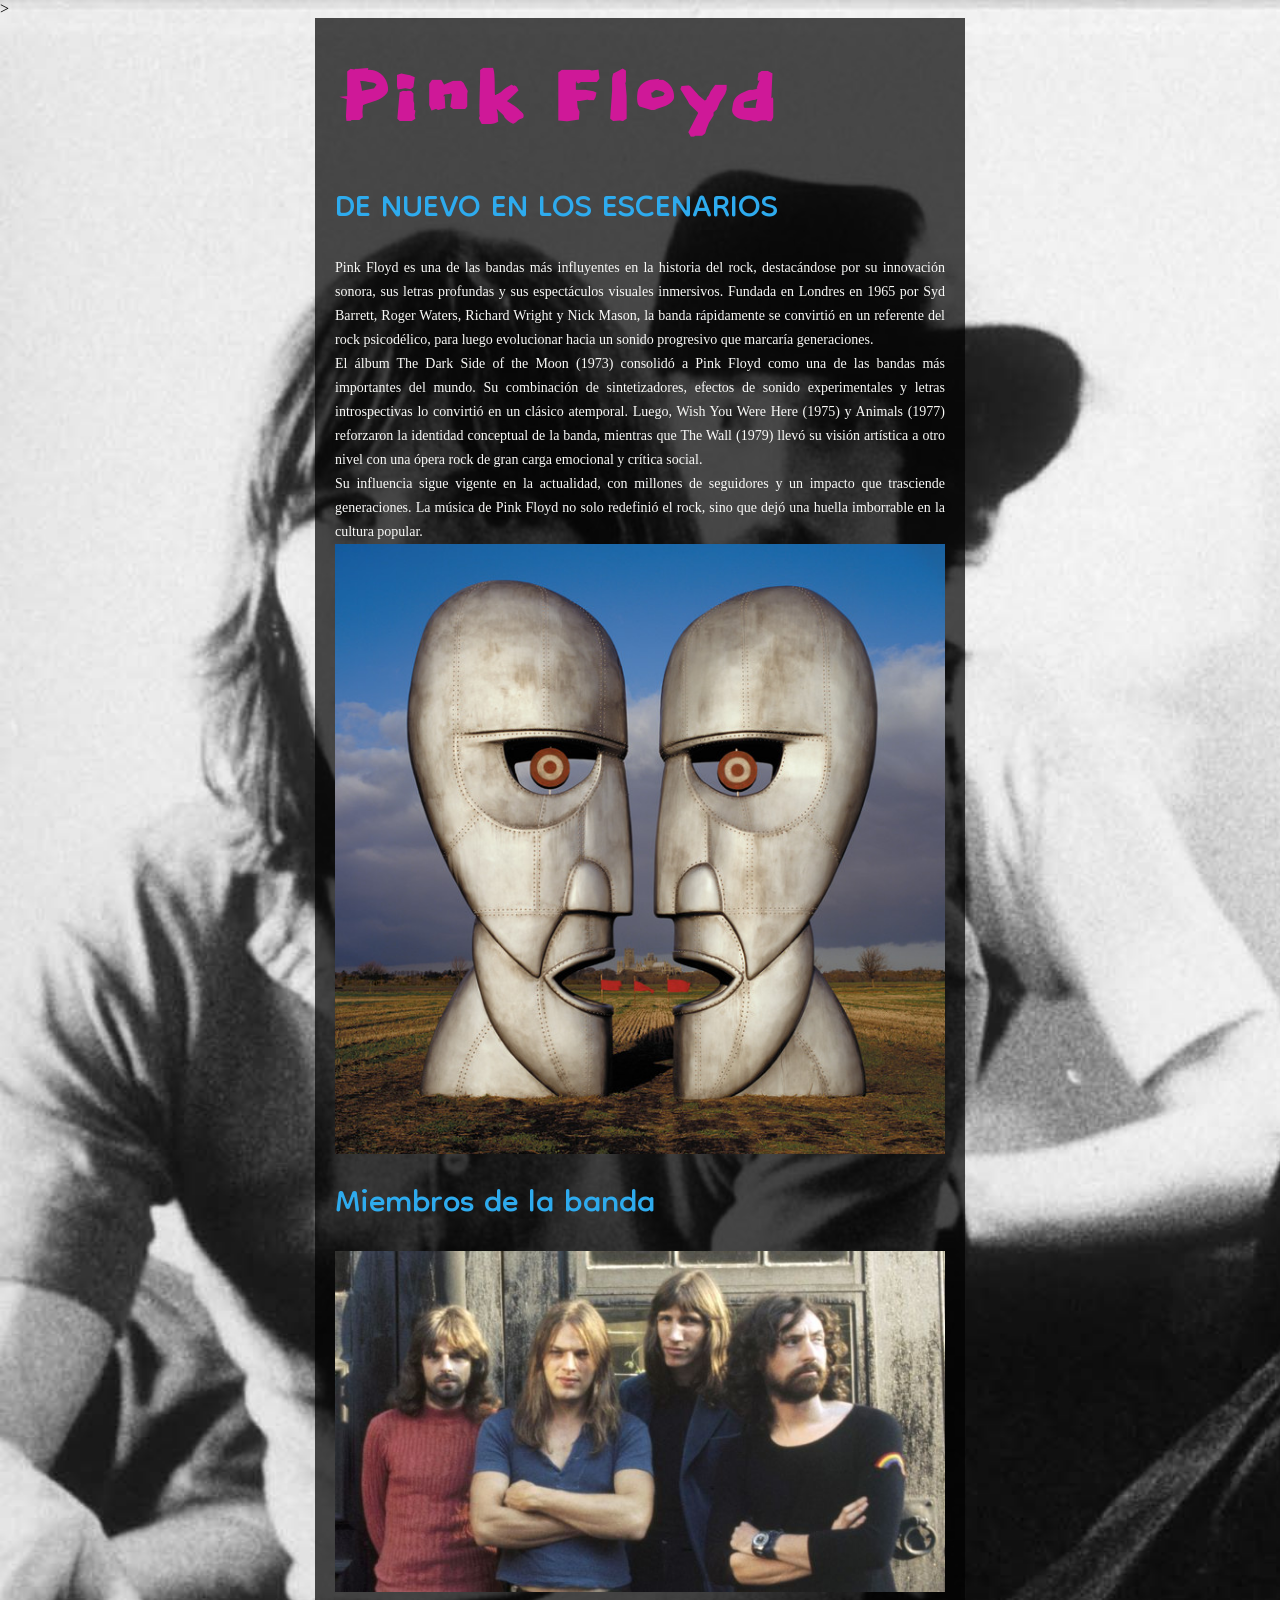
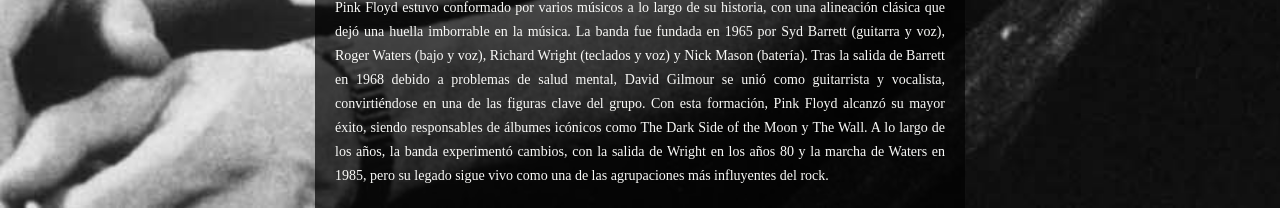
<file: ejercicio-2/index.html>
<!DOCTYPE html>
<html lang="es">
    <head>
        <meta charset="UTF-8">
        <meta name="viewport" content="width, initial-scale:1.0">
        <title>Pink Floyd</title>
        <meta name="description" content="Página dedicada a la banda de rock Pink Floyd">
        <meta name="robots" content="index, follow">
        <!--Enlace a documento CSS-->>
        <link rel="stylesheet" href="style.css">
        <!--Enlazar fuente de google-->
        <link rel="preconnect" href="https://fonts.googleapis.com">
        <link rel="preconnect" href="https://fonts.gstatic.com" crossorigin>
        <link href="https://fonts.googleapis.com/css2?family=Dokdo&display=swap" rel="stylesheet">
        <link rel="preconnect" href="https://fonts.googleapis.com">
        <link rel="preconnect" href="https://fonts.gstatic.com" crossorigin>
        <link href="https://fonts.googleapis.com/css2?family=Dongle&display=swap" rel="stylesheet">
    </head>
    <body>
        <main role="main">
        <h1>Pink Floyd</h1>

        <h2>DE NUEVO EN LOS ESCENARIOS</h2>

        <p class="parrafo-pink">Pink Floyd es una de las bandas más influyentes en la historia del rock, destacándose por su innovación sonora, sus letras profundas y sus espectáculos visuales inmersivos. Fundada en Londres en 1965 por Syd Barrett, Roger Waters, Richard Wright y Nick Mason, la banda rápidamente se convirtió en un referente del rock psicodélico, para luego evolucionar hacia un sonido progresivo que marcaría generaciones.</p>

        <p class="parrafo-pink">El álbum The Dark Side of the Moon (1973) consolidó a Pink Floyd como una de las bandas más importantes del mundo. Su combinación de sintetizadores, efectos de sonido experimentales y letras introspectivas lo convirtió en un clásico atemporal. Luego, Wish You Were Here (1975) y Animals (1977) reforzaron la identidad conceptual de la banda, mientras que The Wall (1979) llevó su visión artística a otro nivel con una ópera rock de gran carga emocional y crítica social.</p>

        <p class="parrafo-pink">Su influencia sigue vigente en la actualidad, con millones de seguidores y un impacto que trasciende generaciones. La música de Pink Floyd no solo redefinió el rock, sino que dejó una huella imborrable en la cultura popular.</p>

        <img src="Assets/PinkFloyd.jpg" alt="Fotografía de portada del Dividition Bell, donde dos rostros de metal se miran fijamente">

        <h2>Miembros de la banda</h2>
        <img src="Assets/pink_floyd_band.jpg" alt="Fotografía de los miembros de la banda">
        <p class="parrafo-pink">Pink Floyd estuvo conformado por varios músicos a lo largo de su historia, con una alineación clásica que dejó una huella imborrable en la música. La banda fue fundada en 1965 por Syd Barrett (guitarra y voz), Roger Waters (bajo y voz), Richard Wright (teclados y voz) y Nick Mason (batería). Tras la salida de Barrett en 1968 debido a problemas de salud mental, David Gilmour se unió como guitarrista y vocalista, convirtiéndose en una de las figuras clave del grupo. Con esta formación, Pink Floyd alcanzó su mayor éxito, siendo responsables de álbumes icónicos como The Dark Side of the Moon y The Wall. A lo largo de los años, la banda experimentó cambios, con la salida de Wright en los años 80 y la marcha de Waters en 1985, pero su legado sigue vivo como una de las agrupaciones más influyentes del rock.</p>
        </main>
    </body>
</html>
</file>
<file: boogie-figma/css/styles.css>
/* =====================================================================
   BOO-GIE · Funky Disco — Landing page
   ===================================================================== */

/* ---------- 0. FUENTES ---------- */
@font-face { font-family: "Rammetto One"; src: url("../fonts/rammetto-one-latin-400-normal.woff2") format("woff2"); font-weight: 400; font-display: swap; }
@font-face { font-family: "Jost"; src: url("../fonts/jost-latin-400-normal.woff2") format("woff2"); font-weight: 400; font-style: normal; font-display: swap; }
@font-face { font-family: "Jost"; src: url("../fonts/jost-latin-400-italic.woff2") format("woff2"); font-weight: 400; font-style: italic; font-display: swap; }
@font-face { font-family: "Jost"; src: url("../fonts/jost-latin-600-normal.woff2") format("woff2"); font-weight: 600; font-style: normal; font-display: swap; }
@font-face { font-family: "Jost"; src: url("../fonts/jost-latin-600-italic.woff2") format("woff2"); font-weight: 600; font-style: italic; font-display: swap; }
@font-face { font-family: "Jost"; src: url("../fonts/jost-latin-700-normal.woff2") format("woff2"); font-weight: 700; font-display: swap; }
@font-face { font-family: "Jost"; src: url("../fonts/jost-latin-900-normal.woff2") format("woff2"); font-weight: 900; font-display: swap; }
@font-face { font-family: "Inter"; src: url("../fonts/inter-latin-400-normal.woff2") format("woff2"); font-weight: 400; font-display: swap; }

/* ---------- 1. TOKENS ---------- */
:root {
  /* Colores */
  --negro: #1f1818;
  --fondo: #181818;
  --rojo: #cd0000;
  --morado: #8703bf;
  --amarillo: #ffe43b;
  --naranja: #fa570c;
  --azul: #0079fe;
  --azul-oscuro: #1d3557;
  --gris: #d9d9d9;
  --crema: #fff6bb;
  --blanco: #ffffff;

  /* Tipografías */
  --display: "Rammetto One", "Arial Black", sans-serif;
  --texto: "Jost", "Segoe UI", sans-serif;

  /* Escala: 1 px */
  --u: min(calc(100vw / 1440), max(0.6px, min(1px, calc(100vh / 940))));
}

/* ---------- 2. BASE ---------- */
*, *::before, *::after { box-sizing: border-box; }

html {
  -webkit-text-size-adjust: 100%;   
  text-size-adjust: 100%;
  scroll-behavior: smooth;
  overflow-x: clip;
  background: var(--fondo);
}

body {
  margin: 0;
  overflow-x: clip;
  background: var(--fondo);
  color: var(--blanco);
  font-family: var(--texto);
  -webkit-font-smoothing: antialiased;
}

img { display: block; }
h1, h2, h3, h4, p, ul, ol, figure { margin: 0; }

.sprite { position: absolute; width: 0; height: 0; overflow: hidden; }

.sr-only {
  position: absolute !important;
  width: 1px; height: 1px;
  margin: -1px; padding: 0;
  overflow: hidden;
  clip: rect(0 0 0 0);
  white-space: nowrap;
  border: 0;
}

:focus-visible {
  outline: 3px solid var(--blanco);
  outline-offset: 3px;
}

.skip-link {
  position: fixed;
  top: 8px; left: 8px;
  z-index: 200;
  padding: 10px 16px;
  background: var(--amarillo);
  color: var(--negro);
  font-weight: 700;
  border-radius: 8px;
  transform: translateY(-200%);
}
.skip-link:focus { transform: none; }

.m-only { display: none; }

.progress { position: fixed; inset: 0 0 auto 0; z-index: 150; height: 4px; pointer-events: none; }
.progress span {
  display: block;
  height: 100%;
  background: linear-gradient(90deg, var(--naranja), var(--amarillo), var(--morado));
  transform: scaleX(var(--progress, 0));
  transform-origin: left;
}

/* Textos que aparecen al bajar */
html.js .reveal {
  opacity: 0;
  translate: 0 calc(30 * var(--u));
  transition: opacity 0.8s ease-out, translate 0.8s ease-out;
}
html.js .reveal.is-visible { opacity: 1; translate: 0 0; }
html.js .t-artists.reveal { translate: calc(-30 * var(--u)) 0; }
html.js .t-artists.reveal.is-visible { translate: 0 0; }

/* ---------- 3. POSICIONAMIENTO ---------- */
.sec {
  position: relative;
  height: calc(var(--sh) * var(--u));
}
.stage {
  position: relative;
  width: calc(1440 * var(--u));
  height: 100%;
  margin-inline: auto;
}

.a {
  position: absolute;
  left: calc(var(--x) * var(--u));
  top: calc(var(--y) * var(--u));
  width: calc(var(--w) * var(--u));
}
.a[style*="--h:"] { height: calc(var(--h) * var(--u)); }

/* Fondos que ocupan todo el ancho de la pantalla */
.a-bleed {
  position: absolute;
  left: 0;
  width: 100%;
  top: calc(var(--y) * var(--u));
  height: calc(var(--h) * var(--u));
}

/* ---------- 4. ÁTOMOS ---------- */

/* Títulos */
.t-h2 {
  font-family: var(--display);
  font-weight: 400;
  letter-spacing: -0.05em;
}

/* Destellos y estallidos */
.deco {
  fill: currentColor;
  overflow: visible;
  transform: rotate(var(--r, 0deg));
  pointer-events: none;
}
.deco--orange { color: var(--naranja); }
.deco--yellow {
  color: var(--amarillo);
  animation: titilar 2.6s ease-in-out infinite;
}
.deco--yellow:nth-of-type(2n) { animation-delay: -1.3s; }
.deco--yellow:nth-of-type(3n) { animation-delay: -0.6s; animation-duration: 3.2s; }
@keyframes titilar {
  0%, 100% { scale: 1; opacity: 1; filter: drop-shadow(0 0 0 rgba(255, 228, 59, 0)); }
  50% { scale: 0.75; opacity: 0.6; filter: drop-shadow(0 0 calc(10 * var(--u)) rgba(255, 228, 59, 0.9)); }
}

/* Destellos que caen y titilan por toda la página */
.lluvia {
  position: fixed;
  inset: 0;
  z-index: 40;                
  overflow: hidden;
  pointer-events: none;
}
.lluvia span {
  position: absolute;
  top: -8vh;
  left: var(--x);
  width: var(--s);
  height: var(--s);
  animation: caer var(--t) linear var(--d) infinite;
}
.lluvia svg {
  width: 100%;
  height: 100%;
  fill: var(--amarillo);
  filter: drop-shadow(0 0 6px rgba(255, 228, 59, 0.9));
  animation: titilar 1.8s ease-in-out infinite;
  animation-delay: var(--d);
}
@keyframes caer {
  0%   { transform: translate(0, 0) rotate(0deg); opacity: 0; }
  10%  { opacity: 0.85; }
  50%  { transform: translate(calc(var(--drift) * 0.5), 58vh) rotate(180deg); }
  90%  { opacity: 0.85; }
  100% { transform: translate(var(--drift), 116vh) rotate(360deg); opacity: 0; }
}

/* Círculos con efecto */
.blob {
  isolation: isolate;
  border-radius: 50%;
}
.blob::before {
  content: "";
  position: absolute;
  inset: 0;
  z-index: -1;
  border-radius: 50%;
  background: var(--c);
  filter: url(#textura);
}
.blob--yellow   { --c: var(--amarillo); }
.blob--yellow80 { --c: rgba(255, 228, 59, 0.8); }
.blob--orange   { --c: var(--naranja); }
.blob--purple   { --c: var(--morado); }

/* Fondo con textura de bolas de disco */
.bg-textura {
  background: url("../img/textura-bolas.webp") center / cover no-repeat;
  opacity: 0.10;
  border-radius: calc(16 * var(--u));
}
.bg-textura--soft { opacity: 0.06; border-radius: 0; }

/* Botón CTA (componente con estado Hover) */
.btn-cta {
  display: grid;
  place-items: center;
  background: var(--naranja);
  border-radius: calc(16 * var(--u));
  color: var(--amarillo);
  font: 400 calc(24 * var(--u)) / 1 var(--texto);
  letter-spacing: -0.05em;
  text-decoration: none;
  white-space: nowrap;
  transition: background-color 0.2s ease-out, box-shadow 0.2s ease-out;
}
.btn-cta { position: absolute; overflow: hidden; isolation: isolate; }
.btn-cta::before {                          
  content: "";
  position: absolute;
  inset: 0;
  z-index: -1;
  background: linear-gradient(110deg, transparent 30%, rgba(255, 255, 255, 0.45) 50%, transparent 70%);
  transform: translateX(-120%);
  transition: transform 0.7s ease-out;
}
.btn-cta:hover::before { transform: translateX(120%); }
.btn-cta:hover,
.btn-cta:focus-visible {
  background: var(--morado);
  box-shadow: 0 0 calc(16 * var(--u)) calc(2 * var(--u)) rgba(255, 209, 26, 0.9);
}

/* ---------- 5. HEADER Y MENÚ ---------- */
.header {
  position: fixed;
  inset: 0 0 auto 0;
  z-index: 50;
  height: calc(174 * var(--u));
  pointer-events: none;
}
.header a { pointer-events: auto; }

.header__purple {
  position: absolute;
  inset: 0 0 auto 0;
  z-index: 1;
  height: calc(101 * var(--u));
  background: var(--morado);
  border-radius: 0 0 calc(40 * var(--u)) calc(40 * var(--u));
}
.header__orange {
  position: absolute;
  top: calc(71 * var(--u));
  left: 50%;
  width: calc(1231 * var(--u));
  height: calc(101 * var(--u));
  margin-left: calc(-615.5 * var(--u));
  background: var(--naranja);
  border-radius: 0 0 calc(40 * var(--u)) calc(40 * var(--u));
}

.header__nav ul { list-style: none; padding: 0; }
.header__nav li {
  position: absolute;
  z-index: 2;
  top: calc(94 * var(--u));
  transform: translateX(-50%);
}
.nav-inicio    { left: calc(50% - 439 * var(--u)); }
.nav-historia  { left: calc(50% - 221 * var(--u)); }
.nav-canciones { left: calc(50% + 210 * var(--u)); }
.nav-artistas  { left: calc(50% + 428 * var(--u)); }
.header__nav a {
  display: block;
  color: #000;
  font: 400 calc(24 * var(--u)) / calc(80 * var(--u)) var(--texto);
  letter-spacing: -0.05em;
  text-decoration: none;
}
.header__nav a:hover { text-decoration: underline; text-underline-offset: 6px; }

.logo {
  position: absolute;
  z-index: 3;
  top: calc(10 * var(--u));
  left: 50%;
  width: calc(151 * var(--u));
  height: calc(149 * var(--u));
  margin-left: calc(-75.5 * var(--u));
  display: grid;
  place-items: center;
  border-radius: 50%;
  background: var(--amarillo);
  box-shadow: 0 calc(4 * var(--u)) calc(8 * var(--u)) rgba(0, 0, 0, 0.25);
  text-decoration: none;
}
.logo span {
  font: 400 calc(24 * var(--u)) / calc(17 * var(--u)) var(--display);
  letter-spacing: -0.08em;
  color: var(--naranja);
  text-align: center;
}

.menu-btn,
.menu,
.menu__scrim { display: none; }
.menu__anchor { position: fixed; top: 0; left: 0; }

/* ---------- 6. SECCIONES ---------- */

/* ===== HERO ===== */
.t-kicker {
  font: 400 calc(50 * var(--u)) / calc(80 * var(--u)) var(--texto);
  letter-spacing: -0.05em;
  color: var(--amarillo);
  white-space: nowrap;
}
.t-lead {
  font: 400 calc(20 * var(--u)) / calc(20 * var(--u)) var(--texto);
  letter-spacing: -0.05em;
}
.t-hero {
  font: 400 calc(128 * var(--u)) / calc(120 * var(--u)) var(--display);
  color: var(--morado);
}
.t-hero::after { 
  content: attr(data-text);
  content: attr(data-text) / "";
  position: absolute;
  inset: calc(2 * var(--u)) auto auto calc(2 * var(--u));
  width: 100%;
  color: transparent;
  -webkit-text-stroke: calc(2 * var(--u)) var(--amarillo);
  filter: drop-shadow(0 calc(4 * var(--u)) calc(4 * var(--u)) rgba(0, 0, 0, 0.25));
  pointer-events: none;
}
.hero img[src*="bailarinas"] { object-fit: contain; }

/* ===== ¿QUÉ ES? ===== */
.t-about {
  font-size: calc(60 * var(--u));
  line-height: calc(80 * var(--u));
  color: var(--amarillo);
}
.t-genre {
  font: 400 calc(80 * var(--u)) / calc(80 * var(--u)) var(--texto);
  letter-spacing: -0.05em;
  color: var(--naranja);
}
.t-body {
  font: 400 calc(24 * var(--u)) / calc(20 * var(--u)) var(--texto);
  letter-spacing: -0.05em;
}

/* ===== FRANJA PARALLAX ===== */
.piso {
  object-fit: cover;
  object-position: center bottom;
}
.parallax-capa { pointer-events: none; }
.t-band {
  font: 400 calc(64 * var(--u)) / calc(80 * var(--u)) var(--display);
  letter-spacing: -0.09em;
  text-align: center;
  color: var(--negro);
  -webkit-text-stroke: calc(1 * var(--u)) var(--blanco);
}
.band__line { background: var(--crema); }

/* ===== HISTORIA ===== */
.t-history {
  font-size: calc(64 * var(--u));
  line-height: calc(80 * var(--u));
  color: var(--naranja);
  text-align: center;
}
.tl-line {
  z-index: 0;                               
  --p: 1;                                   
  background: rgba(135, 3, 191, 0.22);      
  border-radius: 99px;
}
.tl-line::after {                            
  content: "";
  position: absolute;
  inset: 0;
  border-radius: inherit;
  background: rgba(135, 3, 191, 0.8);
  box-shadow: 0 0 calc(14 * var(--u)) rgba(180, 76, 240, 0.7);
  transform: scaleY(var(--p));
  transform-origin: top;
}
.tl-line::before {                          
  content: "";
  position: absolute;
  z-index: 1;
  left: 50%;
  top: calc(var(--p) * 100%);
  width: calc(28 * var(--u));
  height: calc(28 * var(--u));
  border-radius: 50%;
  background: var(--amarillo);
  box-shadow: 0 0 calc(18 * var(--u)) calc(4 * var(--u)) rgba(255, 228, 59, 0.75);
  transform: translate(-50%, -50%);
  opacity: calc(var(--p) * 10);
}
html.js .tl-line.is-done::before { opacity: 0; transition: opacity 0.4s; }

.timeline { list-style: none; padding: 0; }

.tl-con {
  overflow: visible;
  fill: none;
  stroke: rgba(135, 3, 191, 0.8);
  stroke-width: calc(5 * var(--u));
}
.tl-con path { vector-effect: non-scaling-stroke; }
/* Conectores: se "dibujan" desde la línea hacia la foto cuando la línea los alcanza */
html.js .tl-con {
  transition: clip-path 0.7s cubic-bezier(0.2, 0.8, 0.2, 1);
}
html.js .tl-con--l { clip-path: inset(-10% 0 -10% 100%); }   
html.js .tl-con--r { clip-path: inset(-10% 100% -10% 0); }   
html.js .tl-con.is-on { clip-path: inset(-10% 0 -10% 0); }

.tl-year {
  display: flex;
  align-items: center;
  justify-content: center;
  text-align: center;
  font: 400 calc(36 * var(--u)) / calc(40 * var(--u)) var(--display);
  letter-spacing: -0.05em;
  color: rgba(255, 255, 255, 0.8);
}
.tl-year--dark { color: #000; font-size: calc(32 * var(--u)); }
.tl-year--two { padding-inline: calc(14 * var(--u)); }

.tl-photo {
  border-radius: 50%;
  object-fit: cover;
}
.tl-title {
  display: flex;
  align-items: center;
  justify-content: center;
  height: calc(80 * var(--u));
  font: 400 calc(24 * var(--u)) / 1 var(--texto);
  letter-spacing: -0.05em;
  color: var(--amarillo);
  text-align: center;
  white-space: nowrap;
}
.tl-text {
  font: 400 calc(20 * var(--u)) / calc(20 * var(--u)) var(--texto);
  letter-spacing: -0.05em;
}
.tl-text strong { font-weight: 600; }

.t-quote {
  font: 400 calc(36 * var(--u)) / calc(40 * var(--u)) var(--display);
  letter-spacing: -0.05em;
  color: var(--amarillo);
  text-align: center;
}

/* ===== ARTISTAS (cards que se voltean) ===== */
.t-artists {
  display: flex;
  align-items: center;
  justify-content: center;
  font-size: calc(64 * var(--u));
  line-height: calc(66 * var(--u));
  color: var(--amarillo);
  white-space: nowrap;
  text-align: center;
  writing-mode: vertical-rl;
  transform: rotate(180deg);              
}

/* Las 4 tarjetas en una sola fila, todas visibles */
.cards {
  display: grid;
  grid-template-columns: repeat(4, calc(305 * var(--u)));
  gap: calc(30 * var(--u));
  padding: calc(50 * var(--u)) 0 0;
  margin: 0;
  list-style: none;
}
.cards > li { perspective: calc(1600 * var(--u)); }

.flip {
  position: relative;
  width: calc(305 * var(--u));
  height: calc(610 * var(--u));
  transition: translate 0.3s ease-out;
}
.flip:hover { translate: 0 calc(-8 * var(--u)); }
.flip__input {
  position: absolute;
  opacity: 0;
  width: 1px;
  height: 1px;
}
.flip__inner {
  position: relative;
  width: 100%;
  height: 100%;
  transform-style: preserve-3d;
  transition: transform 0.4s ease-in-out;   
}
.flip__input:checked ~ .flip__inner { transform: rotateY(180deg); }

.flip__face {
  position: absolute;
  inset: 0;
  border-radius: calc(16 * var(--u));
  background: var(--gris);
  color: #000;
  backface-visibility: hidden;
  -webkit-backface-visibility: hidden;
  box-shadow: 0 calc(18 * var(--u)) calc(36 * var(--u)) rgba(0, 0, 0, 0.45);
}
.flip__input:checked ~ .flip__inner .flip__front,
.flip__input:not(:checked) ~ .flip__inner .flip__back { pointer-events: none; }

/* Cara frontal */
.flip__front {
  display: flex;
  flex-direction: column;
  align-items: center;
  text-align: center;
}
.flip__front img {
  width: 100%;
  height: calc(320 * var(--u));
  object-fit: cover;
  object-position: top;
  border-radius: calc(16 * var(--u)) calc(16 * var(--u)) 0 0;
}
.flip__name {
  margin-top: calc(22 * var(--u));
  padding-inline: calc(12 * var(--u));
  font: 900 calc(26 * var(--u)) / 1.2 var(--texto);
  color: #c43c00;                          
}
.flip__meta {
  margin-top: calc(6 * var(--u));
  padding-inline: calc(22 * var(--u));
  font: 700 calc(17 * var(--u)) / 1.45 var(--texto);
}
.flip__desc {
  width: calc(260 * var(--u));
  margin-top: calc(14 * var(--u));
  font: 400 calc(16.5 * var(--u)) / 1.6 var(--texto);
  color: #222;
  text-align: center;
}

/* Cara trasera */
.flip__back { transform: rotateY(180deg); }
.flip__back h4 {
  position: absolute;
  top: calc(48 * var(--u));
  left: 0; right: 0;
  font: 700 calc(24 * var(--u)) / calc(35 * var(--u)) var(--texto);
  color: var(--morado);
  text-align: center;
}
.flip__back p {
  position: absolute;
  top: calc(100 * var(--u));
  left: calc(30 * var(--u));
  width: calc(245 * var(--u));
  font: 400 calc(18 * var(--u)) / 1.6 var(--texto);
  text-align: center;
}

/* Botones "+" y "volver" */
.flip__btn {                               
  position: absolute;
  isolation: isolate;
  display: grid;
  place-items: center;
  width: calc(82 * var(--u));
  height: calc(75 * var(--u));
  color: var(--naranja);
  cursor: pointer;
}
.flip__btn::before {
  content: "";
  position: absolute;
  inset: 0;
  z-index: -1;
  border-radius: 50%;
  background: var(--amarillo);
  filter: url(#textura);
}
.flip__btn svg { fill: currentColor; }
.flip__btn--plus { left: calc(197 * var(--u)); top: calc(-38 * var(--u)); }
.flip__btn--plus svg { width: calc(42 * var(--u)); height: calc(48 * var(--u)); }
.flip__btn--back { left: calc(197 * var(--u)); top: calc(483 * var(--u)); }
.flip__btn--back svg { width: calc(32 * var(--u)); height: calc(32 * var(--u)); }
.flip__input:focus-visible ~ .flip__inner .flip__btn {
  outline: 3px solid var(--blanco);
  outline-offset: 3px;
  border-radius: 50%;
}

/* ===== CANCIONES (reproductor) ===== */

.songs .player { z-index: 1; }
.songs .vinyl { z-index: 2; pointer-events: none; }
.songs .deco { z-index: 3; }
/* Disco que gira según cuánto se ha bajado */
.disco {
  rotate: calc(var(--giro, 0) * 1deg);
  will-change: rotate;
  filter: drop-shadow(0 calc(10 * var(--u)) calc(24 * var(--u)) rgba(0, 0, 0, 0.5));
}

.player__viewport {
  position: absolute;
  inset: calc(-50 * var(--u)) 0 auto 0;
  height: calc(630 * var(--u));
  overflow: hidden;
}
.player__row {
  --i: 0;
  position: absolute;
  top: calc(60 * var(--u));
  left: 0;
  height: calc(520 * var(--u));
  display: flex;
  align-items: center;
  gap: calc(305 * var(--u));
  margin: 0;
  padding: 0;
  list-style: none;
  transform: translateX(calc((488.5 - var(--i) * 768) * var(--u)));
  transition: transform 0.5s ease-in-out;   
}

.song {
  flex: none;
  width: calc(463 * var(--u));
  height: calc(509 * var(--u));
  padding-top: calc(39 * var(--u));
  display: flex;
  flex-direction: column;
  align-items: center;
  border-radius: calc(60 * var(--u));
  background: var(--naranja);
  opacity: 0.7;
  transition: background-color 0.5s, opacity 0.5s, box-shadow 0.5s;
}
.song img {
  width: calc(340 * var(--u));
  height: calc(337 * var(--u));
  object-fit: cover;
  border-radius: calc(20 * var(--u));
  box-shadow: calc(1 * var(--u)) calc(6 * var(--u)) calc(8 * var(--u)) rgba(0, 0, 0, 0.25);
}
.song h3 {
  font: 400 calc(32 * var(--u)) / calc(80 * var(--u)) var(--texto);
  letter-spacing: -0.05em;
}
.song p {
  margin-top: calc(-40 * var(--u));
  font: 400 calc(24 * var(--u)) / calc(80 * var(--u)) var(--texto);
  letter-spacing: -0.05em;
}
.song--dark { color: #000; }
.song { position: relative; scale: 0.9; transition: background-color 0.5s, opacity 0.5s, box-shadow 0.5s, scale 0.5s; }
.song img { position: relative; z-index: 1; }
.song h3, .song p { position: relative; z-index: 1; transition: color 0.4s; }

/* Vinilo que sale de la portada activa y gira */
.song__disc {
  position: absolute;
  z-index: 0;
  top: calc(42 * var(--u));
  left: calc(66.5 * var(--u));
  width: calc(330 * var(--u));
  height: calc(330 * var(--u));
  border-radius: 50%;
  background:
    radial-gradient(circle, #111 0 3%, var(--rojo) 3.5% 25%, #0d0d0d 26% 28%, transparent 28.5%),
    repeating-radial-gradient(circle, #151515 0 2px, #262626 2.5px 4px),
    #111;
  /* Escondido detrás de la carátula: el círculo cabe dentro del cuadrado */
  translate: 0 0;
  opacity: 0;
  /* al cerrarse: primero vuelve detrás de la carátula y luego se oculta */
  transition: translate 0.6s cubic-bezier(0.2, 0.8, 0.2, 1), opacity 0.15s linear 0.5s;
}
.song__disc::after {                        
  content: "";
  position: absolute;
  inset: 0;
  border-radius: 50%;
  background: conic-gradient(from 20deg, transparent 0 12%, rgba(255,255,255,0.16) 16%, transparent 22% 62%, rgba(255,255,255,0.12) 66%, transparent 72%);
}
#c1:checked ~ .player__viewport .song:nth-child(1) .song__disc,
#c2:checked ~ .player__viewport .song:nth-child(2) .song__disc,
#c3:checked ~ .player__viewport .song:nth-child(3) .song__disc,
#c4:checked ~ .player__viewport .song:nth-child(4) .song__disc,
#c5:checked ~ .player__viewport .song:nth-child(5) .song__disc,
#c6:checked ~ .player__viewport .song:nth-child(6) .song__disc {
  translate: 46% 0;                         
  opacity: 1;
  transition: translate 0.8s cubic-bezier(0.2, 0.8, 0.2, 1), opacity 0s;
  box-shadow: 0 10px 30px rgba(0, 0, 0, 0.55);
  animation: girar 1.8s linear 0.6s infinite; 
}
#c1:checked ~ .player__viewport .song:nth-child(1),
#c2:checked ~ .player__viewport .song:nth-child(2),
#c3:checked ~ .player__viewport .song:nth-child(3),
#c4:checked ~ .player__viewport .song:nth-child(4),
#c5:checked ~ .player__viewport .song:nth-child(5),
#c6:checked ~ .player__viewport .song:nth-child(6) { scale: 1; }
#c1:checked ~ .player__viewport .song:nth-child(1) h3,
#c2:checked ~ .player__viewport .song:nth-child(2) h3,
#c3:checked ~ .player__viewport .song:nth-child(3) h3,
#c4:checked ~ .player__viewport .song:nth-child(4) h3,
#c5:checked ~ .player__viewport .song:nth-child(5) h3,
#c6:checked ~ .player__viewport .song:nth-child(6) h3,
#c1:checked ~ .player__viewport .song:nth-child(1) p,
#c2:checked ~ .player__viewport .song:nth-child(2) p,
#c3:checked ~ .player__viewport .song:nth-child(3) p,
#c4:checked ~ .player__viewport .song:nth-child(4) p,
#c5:checked ~ .player__viewport .song:nth-child(5) p,
#c6:checked ~ .player__viewport .song:nth-child(6) p { color: #fff; font-weight: 600; }
@keyframes girar { from { rotate: 0deg; } to { rotate: 360deg; } }
.song--light { color: var(--gris); }

/* Canción activa: morada, opaca y con brillo */
#c1:checked ~ .player__viewport .song:nth-child(1),
#c2:checked ~ .player__viewport .song:nth-child(2),
#c3:checked ~ .player__viewport .song:nth-child(3),
#c4:checked ~ .player__viewport .song:nth-child(4),
#c5:checked ~ .player__viewport .song:nth-child(5),
#c6:checked ~ .player__viewport .song:nth-child(6) {
  background: var(--morado);
  opacity: 1;
  box-shadow: 0 0 0 calc(4 * var(--u)) rgba(255, 228, 59, 0.55),
              0 0 calc(60 * var(--u)) calc(8 * var(--u)) rgba(255, 228, 59, 0.4);
}
#c2:checked ~ .player__viewport .player__row { --i: 1; }
#c3:checked ~ .player__viewport .player__row { --i: 2; }
#c4:checked ~ .player__viewport .player__row { --i: 3; }
#c5:checked ~ .player__viewport .player__row { --i: 4; }
#c6:checked ~ .player__viewport .player__row { --i: 5; }

/* Botón play: muestra la etiqueta que apunta a la siguiente canción */
.player__play {
  position: absolute;
  left: calc(692 * var(--u));
  top: calc(572 * var(--u));
  width: calc(56 * var(--u));
  height: calc(74 * var(--u));
}
.play {
  display: none;
  width: 100%;
  height: 100%;
  place-items: center;
  color: var(--naranja);
  cursor: pointer;
}
.play svg { width: calc(48 * var(--u)); height: calc(64 * var(--u)); fill: currentColor; transition: transform 0.2s; }
.play { position: relative; border-radius: 50%; }
.play::after {                               
  content: "";
  position: absolute;
  left: 50%;
  top: 50%;
  width: calc(76 * var(--u));
  height: calc(76 * var(--u));
  margin: calc(-38 * var(--u)) 0 0 calc(-38 * var(--u));
  border-radius: 50%;
  border: calc(3 * var(--u)) solid var(--naranja);
  animation: onda 2s ease-out infinite;
  pointer-events: none;
}
.play:hover svg { transform: scale(1.12); }
.play:active svg { transform: scale(0.9); }
@keyframes onda { from { transform: scale(0.8); opacity: 0.9; } to { transform: scale(1.6); opacity: 0; } }

.t-hint {
  font: 400 calc(22 * var(--u)) / 1.3 var(--texto);
  color: var(--gris);
  text-align: center;
}
.t-hint strong { color: var(--amarillo); font-weight: 700; }
#c1:checked ~ .player__play .play[for="c2"],
#c2:checked ~ .player__play .play[for="c3"],
#c3:checked ~ .player__play .play[for="c4"],
#c4:checked ~ .player__play .play[for="c5"],
#c5:checked ~ .player__play .play[for="c6"],
#c6:checked ~ .player__play .play[for="c1"] { display: grid; }
.player input:focus-visible ~ .player__play .play {
  outline: 3px solid var(--amarillo);
  outline-offset: 4px;
  border-radius: 8px;
}

.t-songs {
  font-size: calc(48 * var(--u));
  line-height: calc(80 * var(--u));
  color: var(--amarillo);
  text-align: center;
}

/* ===== FOOTER ===== */
.t-footer {
  font: 400 calc(64 * var(--u)) / calc(80 * var(--u)) var(--display);
  letter-spacing: -0.09em;
  color: #000;
  -webkit-text-stroke: calc(2 * var(--u)) rgba(255, 255, 255, 0.8);
  white-space: nowrap;
}

/* Cuando la pantalla es más ancha que el diseño, estos elementos
   llegan hasta el borde de la ventana */
@media (min-width: 768px) {
  .vinyl--right { left: calc(50% + 50vw - 376 * var(--u)); }
  .vinyl--left  { left: calc(50% - 50vw - 376 * var(--u)); }  /* simétrico al de la derecha */
  .player__viewport {
    left: calc(720 * var(--u) - 50vw);
    right: auto;
    width: 100vw;
  }
  .player__row {
    transform: translateX(calc((488.5 - var(--i) * 768 - 720) * var(--u) + 50vw));
  }
}

/* Anclas */
#que-es    { scroll-margin-top: calc(139 * var(--u)); }
#historia  { scroll-margin-top: calc(138 * var(--u)); }
#artistas  { scroll-margin-top: calc(70 * var(--u)); }
#canciones { scroll-margin-top: calc(150 * var(--u)); }

/* =====================================================================
   7. RESPONSIVE 
   ===================================================================== */
@media (max-width: 767px) {
  :root { --u: calc(100vw / 402); }

  .d-only { display: none !important; }
  .m-only { display: block; }

  .sec { height: calc(var(--msh) * var(--u)); }
  .stage { width: calc(402 * var(--u)); }

  .a {
    left: calc(var(--mx) * var(--u));
    top: calc(var(--my) * var(--u));
    width: calc(var(--mw) * var(--u));
  }
  .a:not([style*="--mh:"]) { height: auto; }
  .a[style*="--mh:"] { height: calc(var(--mh) * var(--u)); }
  .a-bleed {
    top: calc(var(--my) * var(--u));
    height: calc(var(--mh) * var(--u));
  }

  /* Header */
  .header { height: calc(78 * var(--u)); }
  .header__purple {
    top: calc(2 * var(--u));
    height: calc(76 * var(--u));
    border-radius: 0 0 calc(20 * var(--u)) calc(20 * var(--u));
  }
  .header__orange,
  .header__nav { display: none; }
  .logo {
    top: calc(9 * var(--u));
    left: calc(14 * var(--u));
    width: calc(72 * var(--u));
    height: calc(69 * var(--u));
    margin-left: 0;
  }
  .logo span { font-size: calc(16 * var(--u)); line-height: calc(17 * var(--u)); }

  .menu-btn {
    position: absolute;
    z-index: 3;
    top: calc(34 * var(--u));
    left: calc(358 * var(--u));
    display: grid;
    width: calc(21 * var(--u));
    height: calc(24 * var(--u));
    color: var(--amarillo);
  }
  .menu-btn svg { width: 100%; height: 100%; fill: currentColor; }

  /* Menú hamburguesa: se abre con #menu */
  .menu {
    display: block;
    position: fixed;
    inset: 0 0 auto 0;
    z-index: 100;
    height: calc(309 * var(--u));
    background: var(--naranja);
    border-radius: 0 0 calc(12 * var(--u)) calc(12 * var(--u));
    transform: translateY(-100%);
    visibility: hidden;
    transition: transform 0.3s ease-out, visibility 0s 0.3s;
  }
  .menu:target {
    transform: none;
    visibility: visible;
    transition: transform 0.3s ease-out;
  }
  .menu__close {
    position: absolute;
    top: calc(9 * var(--u));
    left: calc(340 * var(--u));
    width: calc(64 * var(--u));
    height: calc(64 * var(--u));
    display: grid;
    place-items: center;
    color: var(--amarillo);
  }
  .menu__close svg { width: calc(18 * var(--u)); height: calc(24 * var(--u)); fill: currentColor; }
  .menu ul {
    position: absolute;
    top: calc(66 * var(--u));
    left: 0; right: 0;
    list-style: none;
    padding: 0;
    border-top: calc(4 * var(--u)) solid rgba(31, 24, 24, 0.2);
  }
  .menu li { border-bottom: calc(4 * var(--u)) solid rgba(31, 24, 24, 0.2); }
  .menu li a {
    display: block;
    height: calc(54 * var(--u));
    padding-left: calc(22 * var(--u));
    font: 600 calc(24 * var(--u)) / calc(54 * var(--u)) var(--texto);
    color: var(--amarillo);
    text-decoration: none;
  }
  .menu__scrim {
    position: fixed;
    inset: 0;
    z-index: 99;
    background: rgba(0, 0, 0, 0.55);
  }
  .menu:target ~ .menu__scrim { display: block; }

  /* Hero */
  .t-kicker { font-size: calc(32 * var(--u)); line-height: calc(80 * var(--u)); }
  .t-lead { font-size: calc(15 * var(--u)); line-height: calc(20 * var(--u)); }
  .t-hero { font-size: calc(64 * var(--u)); line-height: calc(60 * var(--u)); }
  .btn-cta { font-size: calc(12 * var(--u)); border-radius: calc(12 * var(--u)); }
  .t-hint { font-size: calc(13 * var(--u)); }
  .play::after { width: calc(60 * var(--u)); height: calc(60 * var(--u)); margin: calc(-30 * var(--u)) 0 0 calc(-30 * var(--u)); }
  .lluvia span:nth-child(n+8) { display: none; }   /* menos destellos en celular */
  .song__disc {
    top: calc(44 * var(--u));
    left: calc(46.5 * var(--u));
    width: calc(245 * var(--u));
    height: calc(245 * var(--u));
  }
  .tl-line::before { width: calc(14 * var(--u)); height: calc(14 * var(--u)); }

  /* ¿Qué es? */
  .t-about { font-size: calc(20 * var(--u)); white-space: nowrap; }
  .t-body { font-size: calc(15 * var(--u)); line-height: calc(20 * var(--u)); }
  .t-body--right-m { text-align: right; }

  /* Franja */
  .t-band {
    font-size: calc(32 * var(--u));
    line-height: calc(35 * var(--u));
    color: transparent;
  }

  /* Historia */
  .bg-textura--soft { opacity: 0.10; }
  .t-history { font-size: calc(20 * var(--u)); line-height: calc(78 * var(--u)); }
  .tl-con { stroke-width: calc(3 * var(--u)); }
  .tl-year { font-size: calc(14 * var(--u)); line-height: calc(16 * var(--u)); }
  .tl-year--dark { font-size: calc(14 * var(--u)); }
  .tl-year--sm { font-size: calc(12 * var(--u)); }
  .tl-year--two { font-size: calc(15 * var(--u)); line-height: calc(16 * var(--u)); padding-inline: calc(8 * var(--u)); }
  .tl-title {
    font-size: calc(10 * var(--u));
    line-height: 1.1;
    white-space: normal;
  }
  .tl-text { font-size: calc(7 * var(--u)); line-height: calc(10 * var(--u)); }
  .t-quote { font-size: calc(11 * var(--u)); line-height: calc(20 * var(--u)); }

  /* Artistas: cuadrícula de 2 × 2 */
  .t-artists {
    writing-mode: horizontal-tb;
    transform: none;
    font-size: calc(20 * var(--u));
  }
  .cards-scroll { overflow: visible; }
  .flip:hover { translate: none; }
  .cards {
    display: grid;
    grid-template-columns: repeat(2, calc(159 * var(--u)));
    column-gap: calc(31 * var(--u));
    row-gap: calc(42 * var(--u));
    width: auto;
    padding-top: calc(19 * var(--u));
  }
  .cards > li { width: calc(159 * var(--u)); }
  .flip { width: calc(159 * var(--u)); height: calc(282 * var(--u)); }
  .flip__front img { height: calc(176 * var(--u)); }
  .flip__name { margin-top: calc(3 * var(--u)); font-size: calc(12 * var(--u)); line-height: calc(16 * var(--u)); }
  .flip__meta { margin-top: calc(4 * var(--u)); font-size: calc(9 * var(--u)); line-height: calc(12 * var(--u)); }
  .flip__desc {
    width: calc(127 * var(--u));
    margin-top: calc(7 * var(--u));
    font: 400 calc(8 * var(--u)) / 1.25 var(--texto);
    text-align: center;
  }
  .flip__back h4 {
    top: calc(16 * var(--u));
    padding-inline: calc(10 * var(--u));
    font-size: calc(12 * var(--u));
    line-height: 1.2;
  }
  .flip__back p {
    top: calc(46 * var(--u));
    left: calc(12 * var(--u));
    width: calc(135 * var(--u));
    font-size: calc(9 * var(--u));
    line-height: 1.3;
  }
  .flip__btn { width: calc(41 * var(--u)); height: calc(38 * var(--u)); }
  .flip__name { color: #c43c00; padding-inline: 0; }
  .flip__meta { padding-inline: calc(6 * var(--u)); }
  .flip__btn--plus { left: calc(134 * var(--u)); top: calc(-19 * var(--u)); }
  .flip__btn--plus svg { width: calc(20 * var(--u)); height: calc(24 * var(--u)); }
  .flip__btn--back { left: calc(117 * var(--u)); top: calc(242 * var(--u)); width: calc(32 * var(--u)); height: calc(30 * var(--u)); }
  .flip__btn--back svg { width: calc(16 * var(--u)); height: calc(16 * var(--u)); }

  /* Canciones */
  .player__viewport { top: calc(-30 * var(--u)); height: calc(450 * var(--u)); }
  .player__row {
    top: calc(30 * var(--u));
    height: calc(386 * var(--u));
    gap: calc(24 * var(--u));
    transform: translateX(calc((32 - var(--i) * 362) * var(--u)));
  }
  .song {
    width: calc(338 * var(--u));
    height: calc(377 * var(--u));
    padding-top: calc(41 * var(--u));
  }
  .song img { width: calc(253 * var(--u)); height: calc(251 * var(--u)); }
  .song h3 { margin-top: calc(-12 * var(--u)); font-size: calc(24 * var(--u)); }
  .song p { margin-top: calc(-54 * var(--u)); font-size: calc(16 * var(--u)); }
  .player__play {
    left: calc(176 * var(--u));
    top: calc(398 * var(--u));
    width: calc(50 * var(--u));
    height: calc(74 * var(--u));
  }
  .play svg { width: calc(44 * var(--u)); height: calc(58 * var(--u)); }
  .t-songs { font-size: calc(32 * var(--u)); line-height: calc(30 * var(--u)); }

  /* Footer */
  .t-footer {
    font-size: calc(36 * var(--u));
    line-height: calc(30 * var(--u));
    text-align: center;
    white-space: normal;
  }

  /* Anclas del prototipo móvil */
  #que-es    { scroll-margin-top: calc(54 * var(--u)); }
  #historia  { scroll-margin-top: calc(73 * var(--u)); }
  #artistas  { scroll-margin-top: calc(50 * var(--u)); }
  #canciones { scroll-margin-top: calc(-150 * var(--u)); }
}


/* =====================================================================
   LÍNEA DE TIEMPO EN CELULAR
   ===================================================================== */
@media (max-width: 767px) {
  .history { height: auto; padding-bottom: 40px; }
  .history .bg-textura { top: 0; height: 100%; }
  .history .stage { height: auto; padding: 20px 18px 0; }   /* margen a los lados */

  /* Todo en flujo normal */
  .history .stage .a {
    position: relative;
    left: auto;
    top: auto;
    width: auto;
    height: auto;
  }
  .history .t-history { display: block; text-align: center; line-height: 1.3; margin-bottom: 16px; }

  .tl-wrap { position: relative; padding-top: 70px; }

  /* Línea vertical centrada */
  .history .stage .tl-line {
    position: absolute;
    left: 50%;
    top: 40px;
    bottom: var(--fin, 10px);                
    width: 6px;
    margin-left: -3px;
  }
  .tl-line::before { width: 16px; height: 16px; }

  /* Círculo de inicio arriba de la línea */
  .history .stage .tl-start {
    position: absolute;
    top: 0;
    left: 50%;
    width: 76px;
    height: 70px;
    margin-left: -38px;
  }
  .history .stage .tl-start--in { top: 13px; width: 46px; height: 44px; margin-left: -23px; }

  
  .timeline li {
    position: relative;
    display: grid;
    grid-template-columns: 1fr 76px 1fr;
    grid-template-rows: auto auto 1fr;
    align-items: start;
    padding: 14px 0 26px;
  }
  .timeline li:nth-child(odd)  > :is(.tl-photo, .tl-title, .tl-text, .deco) { grid-column: 1; }
  .timeline li:nth-child(even) > :is(.tl-photo, .tl-title, .tl-text, .deco) { grid-column: 3; }

  .history .stage .tl-photo {
    grid-row: 1;
    justify-self: center;
    width: 112px;
    height: 112px;
  }
  .history .stage .timeline .deco {           
    grid-row: 1;
    justify-self: start;
    width: 34px;
    height: 34px;
    margin: -10px 0 0 4px;
    z-index: 2;
  }
  .timeline li:nth-child(even) .deco { justify-self: end; margin: -10px 4px 0 0; }

  .history .stage .tl-title {
    grid-row: 2;
    display: block;
    margin-top: 10px;
    padding-inline: 4px;
    font-size: 15px;
    line-height: 1.2;
    white-space: normal;
  }
  .history .stage .tl-text {
    grid-row: 3;
    margin-top: 6px;
    padding-inline: 6px;
    font-size: 12px;
    line-height: 1.45;
    letter-spacing: 0;
  }
  .timeline li:nth-child(even) .tl-text { text-align: left; }

  /* Bolita de la década sobre la línea, a la altura de la foto */
  .history .stage .tl-year {
    grid-column: 2;
    grid-row: 1;
    justify-self: center;
    margin-top: 24px;
    width: 64px;
    height: 64px;
    font-size: 17px;
    line-height: 1.05;
    z-index: 1;
  }
  .history .stage .tl-year--two { width: 76px; height: 76px; margin-top: 18px; font-size: 14px; padding-inline: 6px; }

  /* Conector */
  .history .stage .tl-con { display: none; }
  .timeline li::after {
    content: "";
    position: absolute;
    top: calc(14px + 56px - 2px);
    height: 4px;
    background: rgba(135, 3, 191, 0.8);
  }
  .timeline li:nth-child(odd)::after  { left: calc((100% - 76px) / 4 + 56px); right: calc(50% + 28px); transform-origin: right; }
  .timeline li:nth-child(even)::after { right: calc((100% - 76px) / 4 + 56px); left: calc(50% + 28px); transform-origin: left; }
  html.js .timeline li::after { transform: scaleX(0); transition: transform 0.6s cubic-bezier(0.2, 0.8, 0.2, 1); }
  html.js .timeline li.is-on::after { transform: scaleX(1); }

  /* Frase final con sus destellos alrededor */
  .tl-quote { position: relative; padding: 40px 50px 30px; }
  .history .stage .t-quote { font-size: 15px; line-height: 1.35; text-align: center; }
  .history .stage .tl-quote .deco { position: absolute; }
  .tl-quote .deco:nth-of-type(1) { right: 8px;  top: 54px; width: 34px; height: 36px; }
  .tl-quote .deco:nth-of-type(2) { left: 10px;  top: 70px; width: 30px; height: 32px; }
  .tl-quote .deco:nth-of-type(3) { left: 18px;  top: 8px;  width: 36px; height: 40px; }
  .tl-quote .deco:nth-of-type(4) { right: 22px; top: 0;    width: 40px; height: 44px; }
}


/* ===== Fragmentos de audio de las canciones ===== */
.player__audio {
  position: absolute;
  left: 0; right: 0;
  top: calc(658 * var(--u));
  display: flex;
  flex-direction: column;
  align-items: center;
  gap: calc(8 * var(--u));
  z-index: 3;
}
.audio-btn {
  display: inline-flex;
  align-items: center;
  gap: 10px;
  padding: 8px 18px;
  border: 2px solid var(--amarillo);
  border-radius: 999px;
  background: transparent;
  color: var(--amarillo);
  font: 600 15px/1 var(--texto);
  cursor: pointer;
  transition: background-color 0.2s, color 0.2s;
}
.audio-btn[hidden] { display: none; }
.audio-btn:hover { background: var(--amarillo); color: var(--negro); }
.eq { display: inline-flex; align-items: flex-end; gap: 3px; height: 16px; }
.eq i { width: 4px; height: 30%; border-radius: 2px; background: currentColor; }
.audio-btn[aria-pressed="false"] .eq i { animation: eq 0.9s ease-in-out infinite; }
.eq i:nth-child(2) { animation-delay: -0.3s !important; }
.eq i:nth-child(3) { animation-delay: -0.6s !important; }
.eq i:nth-child(4) { animation-delay: -0.15s !important; }
@keyframes eq { 0%, 100% { height: 25%; } 50% { height: 100%; } }
.audio-status {
  min-height: 1.3em;
  padding-inline: 16px;
  font: 400 14px/1.4 var(--texto);
  color: var(--gris);
  text-align: center;
}
.audio-status a { color: var(--amarillo); }
.song.is-sonando img { cursor: pointer; }
.song.is-activa img { cursor: pointer; }
@media (max-width: 767px) {
  .player__audio { top: calc(476 * var(--u)); }
  .audio-status { font-size: 12.5px; }
}

/* Si el usuario prefiere menos movimiento, se quitan las transiciones */
@media (prefers-reduced-motion: reduce) {
  html { scroll-behavior: auto; }
  *, *::before, *::after { transition-duration: 0.01ms !important; animation: none !important; }
  html.js .reveal { opacity: 1; translate: 0 0; }
  .lluvia { display: none; }
}
</file>
<file: ejercicio-2/style.css>
/*Todas las etiquetas - Universal*/
*{
    /*márgenes*/
    margin: 0;
    /*relleno (margen interna)*/
    padding: 0;
    /*evita sumar anchos al relleno*/
    box-sizing: border-box;

}

/*Asignar estilo a los contenedores principales*/
body{
    /* Fondo URL top Left*/
    background: url(Assets/imagen-back.jpg) 0 0 no-repeat;
    background-size: cover;
    /*Manejo de color
        -Hexadecimal: #000;
        -Nombre de color: black;
        -RGB: rgb (0,0,0);
        -rgba: rgba(0,0,0,1); {el 1 es para evitar la transparencia, si se quiere transparencia se pone el porcentaje}
        -hsl*/
}

main{
    /* fondo con alpha al 70% */
    background: rgba(0, 0, 0, 0.7);
    /* ancho */
    width: 100%;
    max-width: 650px;
    /*Centrar el contenido*/
    
    margin: 0 auto 0 auto;
    /* Relleno: Top Right Bottom Left */
    padding: 20px;
}

/*Estilos títulos*/
h1{
    /*Color de fuente*/
    color: rgb(207, 24, 152);
    /*Tamaño de fuente*/
    font-size: 100px;
    /*Cambio de familia tipográfica*/
    font-family: "Dokdo", system-ui;
    font-weight: 600;
    font-style: normal;
}

h2{
    color: rgb(46, 171, 238);
    font-size: 50px;
    font-family: "Dongle", sans-serif;
    font-weight: 400;
    font-style: normal;
    margin: 10px 0 10px 0;
}

/*Estilo de párrafos*/
.parrafo-pink{
    color: rgb(250, 250, 248);
    font-size: 14px;
    /*Altura de línea*/
    line-height: 24px;
    /*justificación de texto*/
    text-align: justify;
    font-family: "Gelasio", serif;
    font-optical-sizing: auto;
    font-weight: 400px;
    font-style: normal;
}

/*Imágenes*/
img{
    width: 100%;
}
</file>
